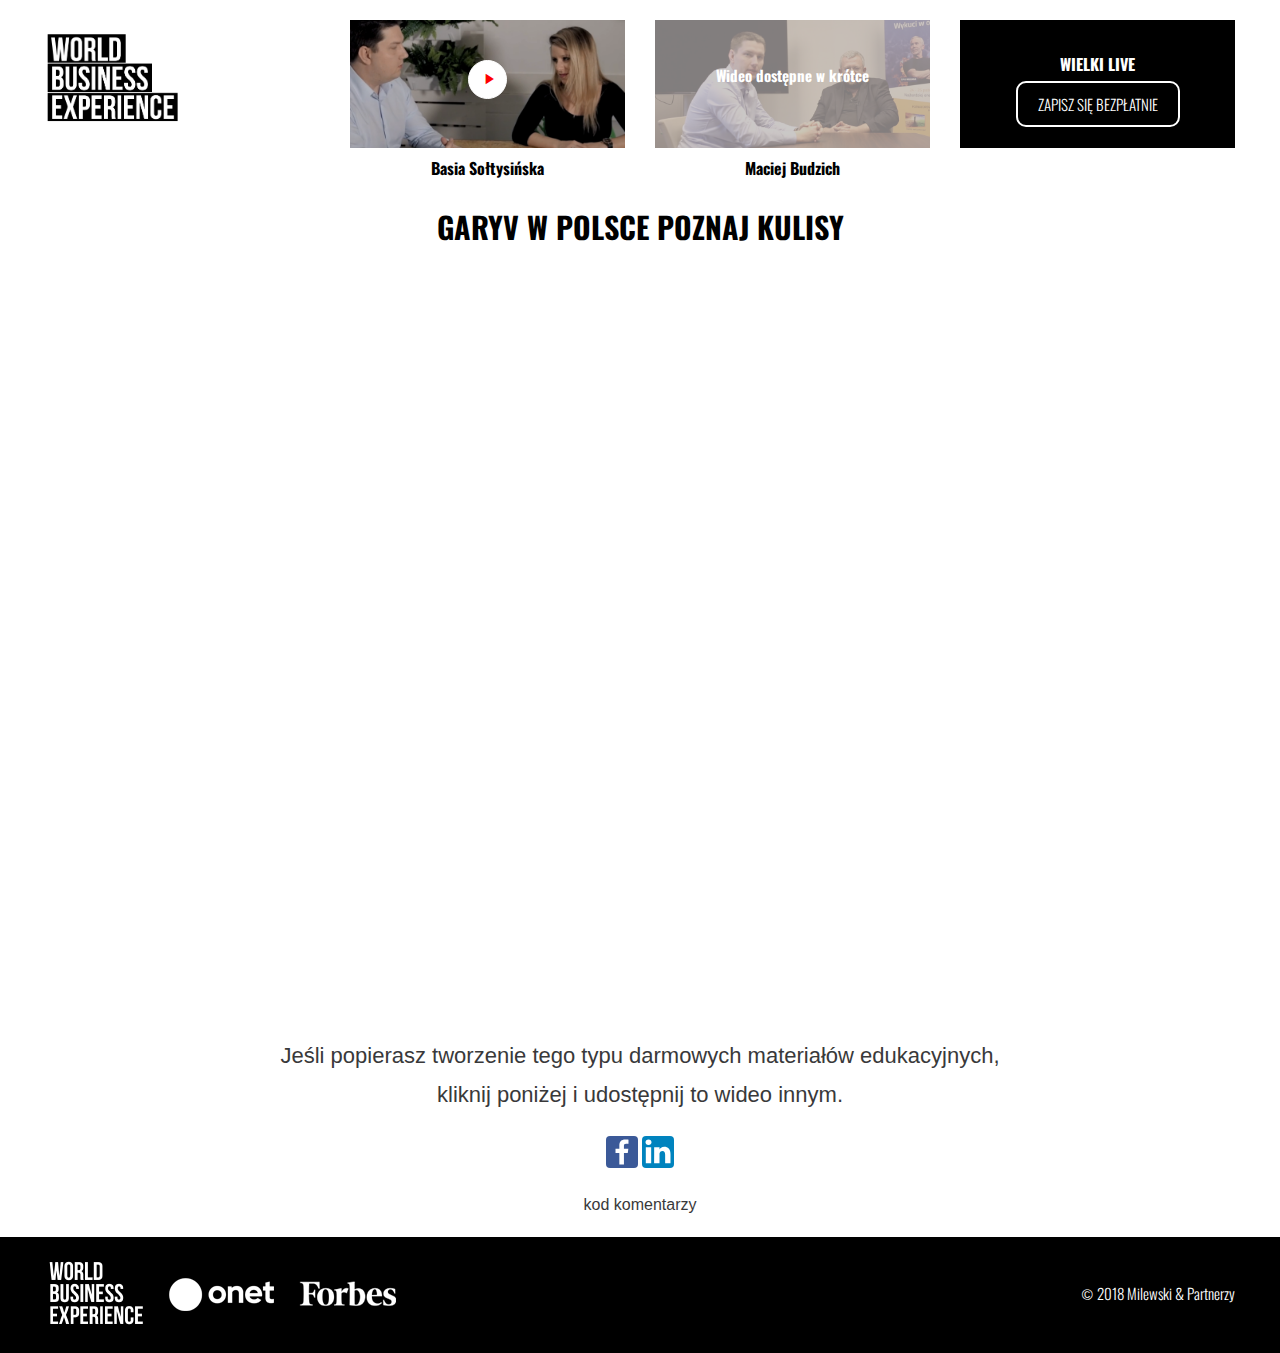
<file: index.html>
<!DOCTYPE html>
<html lang="pl-PL" prefix="og: http://ogp.me/ns#">
	<head>
		<meta charset="UTF-8">
		<meta name="viewport" content="width=device-width, initial-scale=1">
		<title>Wielki Biznesowy Live GaryV w Polsce</title>
		<link rel="stylesheet" type="text/css" href="css/style.css">
		<link rel="stylesheet" type="text/css" href="css/bootstrap-grid.min.css">
    <link rel="stylesheet" type="text/css" href="css/material-design-iconic-font.min.css">
    <link href="https://fonts.googleapis.com/css?family=Oswald:300,600,900|Work+Sans:300,500|Roboto+Slab:400,700" rel="stylesheet">

		<!-- Global site tag (gtag.js) - Google Analytics -->

		<script async src="https://www.googletagmanager.com/gtag/js?id=UA-117096442-1"></script>
		<script>
		window.dataLayer = window.dataLayer || [];
		function gtag(){dataLayer.push(arguments);}
		gtag('js', new Date());

		gtag('config', 'UA-117096442-1');
		</script>

		<!-- Facebook Pixel Code -->

		<script>
		!function(f,b,e,v,n,t,s){if(f.fbq)return;n=f.fbq=function(){n.callMethod?
		n.callMethod.apply(n,arguments):n.queue.push(arguments)};if(!f._fbq)f._fbq=n;
		n.push=n;n.loaded=!0;n.version='2.0';n.queue=[];t=b.createElement(e);t.async=!0;
		t.src=v;s=b.getElementsByTagName(e)[0];s.parentNode.insertBefore(t,s)}(window,
		document,'script','https://connect.facebook.net/en_US/fbevents.js');

		fbq('init', '687511681322429');
		fbq('track', "PageView");</script>

		<noscript><img height="1" width="1" style="display:none" src="https://www.facebook.com/tr?id=687511681322429&ev=PageView&noscript=1" /></noscript>
		<!-- End Facebook Pixel Code -->

		<!-- Yandex.Metrika counter -->

		<script type="text/javascript" >
		(function (d, w, c) {
		(w[c] = w[c] || []).push(function() {
		try {
		w.yaCounter48459869 = new Ya.Metrika({
		id:48459869,
		clickmap:true,
		trackLinks:true,
		accurateTrackBounce:true,
		webvisor:true
		});
		} catch(e) { }
		});

		    var n = d.getElementsByTagName("script")[0],
		        s = d.createElement("script"),
		        f = function () { n.parentNode.insertBefore(s, n); };
		    s.type = "text/javascript";
		    s.async = true;
		    s.src = "https://mc.yandex.ru/metrika/watch.js";

		    if (w.opera == "[object Opera]") {
		        d.addEventListener("DOMContentLoaded", f, false);
		    } else { f(); }
		})(document, window, "yandex_metrika_callbacks");
		</script>

		<noscript><div><img src="https://mc.yandex.ru/watch/48459869" style="position:absolute; left:-9999px;" alt="" /></div></noscript>
		<!-- /Yandex.Metrika counter -->


	</head>
	<script src="//ajax.googleapis.com/ajax/libs/jquery/1.11.1/jquery.min.js"></script>
	<body>


		<main>
      <section class="header-section">
        <div class="container-1220">
					<div class="row">
						<div class="col-lg-3 col-md-3">
							<a href="http://www.wbexp.pl/" target="_blank">
								<img src="img/logo-wbe.png" class="logo-wbe">
							</a>
						</div>

						<div class="col-lg-3 col-md-3 tabs">
							<div class="video video1">
								<div class="watch-box">
									<a href="/gary-landingpage/wideo1.html" class="play-cirle"><i class="zmdi zmdi-hc-fw"></i></a>
								</div>
							</div>
							<h3>Basia Sołtysińska</h3>
						</div>

							<div class="col-lg-3 col-md-3 tabs">
								<div class="video video2 video-opacity">
									<div class="watch-box soon-text">
										<h3>Wideo dostępne w krótce</h3>
									</div>
								</div>
								<h3>Maciej Budzich</h3>
							</div>

							<div class="col-lg-3 col-md-3">
								<div class="video live-box">
									<div class="watch-box">
										<h3>WIELKI LIVE</h3>
										<a href="#zapisz-sie" class="button button-normal-width text-tiny">Zapisz się bezpłatnie</a>
									</div>
								</div>
							</div>
					</div>
				</div>

				<div class="col-lg-12 text-center">
					<h1>GaryV w Polsce poznaj kulisy</h1>
				</div>

<div class="container-1220 tabs-container">
          <div class="row">
            <div class="col-lg-12 text-center tab-content active">
							<div class="movie-rwd margin-bottom-50">
								<iframe src="https://player.vimeo.com/video/264997583" width="100%" height="310" frameborder="0" webkitallowfullscreen mozallowfullscreen allowfullscreen></iframe>
							</div>
            </div>

          </div>
        </div>
      </section>

			<section class="content-page">
				<div class="container-750">
				<div class="row">
					<div class="col-lg-12">
						<p class="big-text">
							Jeśli popierasz tworzenie tego typu darmowych materiałów edukacyjnych,<br>kliknij poniżej i udostępnij to wideo innym.
						</p>

	<ul class="share-buttons">
		<li><a href="https://www.facebook.com/sharer/sharer.php?u=https%3A%2F%2Fkryczek.github.io%2Fgary-prelunch%2F&quote=Udost%C4%99pnij" title="Share on Facebook" target="_blank"><img alt="Share on Facebook" src="img/Facebook.svg" /></a></li>
		<li><a href="http://www.linkedin.com/shareArticle?mini=true&url=https%3A%2F%2Fkryczek.github.io%2Fgary-prelunch%2F&title=Udost%C4%99pnij&summary=&source=https%3A%2F%2Fkryczek.github.io%2Fgary-prelunch%2F" target="_blank" title="Share on LinkedIn"><img alt="Share on LinkedIn" src="img/LinkedIn.svg" /></a></li>
	</ul>
							</div>
						<p class="text-center">
							kod komentarzy
						</p>
					</div>

					</div>

				</div>
				  </div>
			</section>

		</main>
		<footer class="text-white">
			<div class="container-1220">
				<div class="row">
					<div class="col-lg-6 logo-footer">
						<a href="http://www.wbexp.pl/" target="_blank">
							<img src="img/logo1.png" class="img-fluid-mobile">
						</a>
						<a href="https://www.onet.pl/" target="_blank">
							<img src="img/logo2.png" class="img-fluid-mobile">
						</a>
						<a href="https://www.forbes.pl/" target="_blank">
							<img src="img/logo3.png" class="img-fluid-mobile">
						</a>
					</div>
					<div class="col-lg-6">
						<p class="footer-info">
							<!-- W adresach linków zamiast # wprowadź docelowy adres -->
							&copy; <a href="http://www.milewskipartnerzy.pl/" target="_blank">2018 Milewski & Partnerzy</a>
						</p>
					</div>
					</div>
				</div>
		</footer>

		<div id="zapisz-sie" class="overlay">
			<div class="popup">
				<h2>Tytuł</h2>
				<a class="close" href="#zamknij">&times;</a>
				<div class="content">
					<!-- Wklej tutaj kod swojego fromularza, jeżeli to wymagane to dodaj przed </body> odpowiedni kod js -->
					Tutaj proszę wkleić formularz
				</div>
			</div>
		</div>

		<script src="js/jquery-3.2.1.min.js"></script>
		<script src="js/tab.js"></script>
	</body>
</html>
</file>
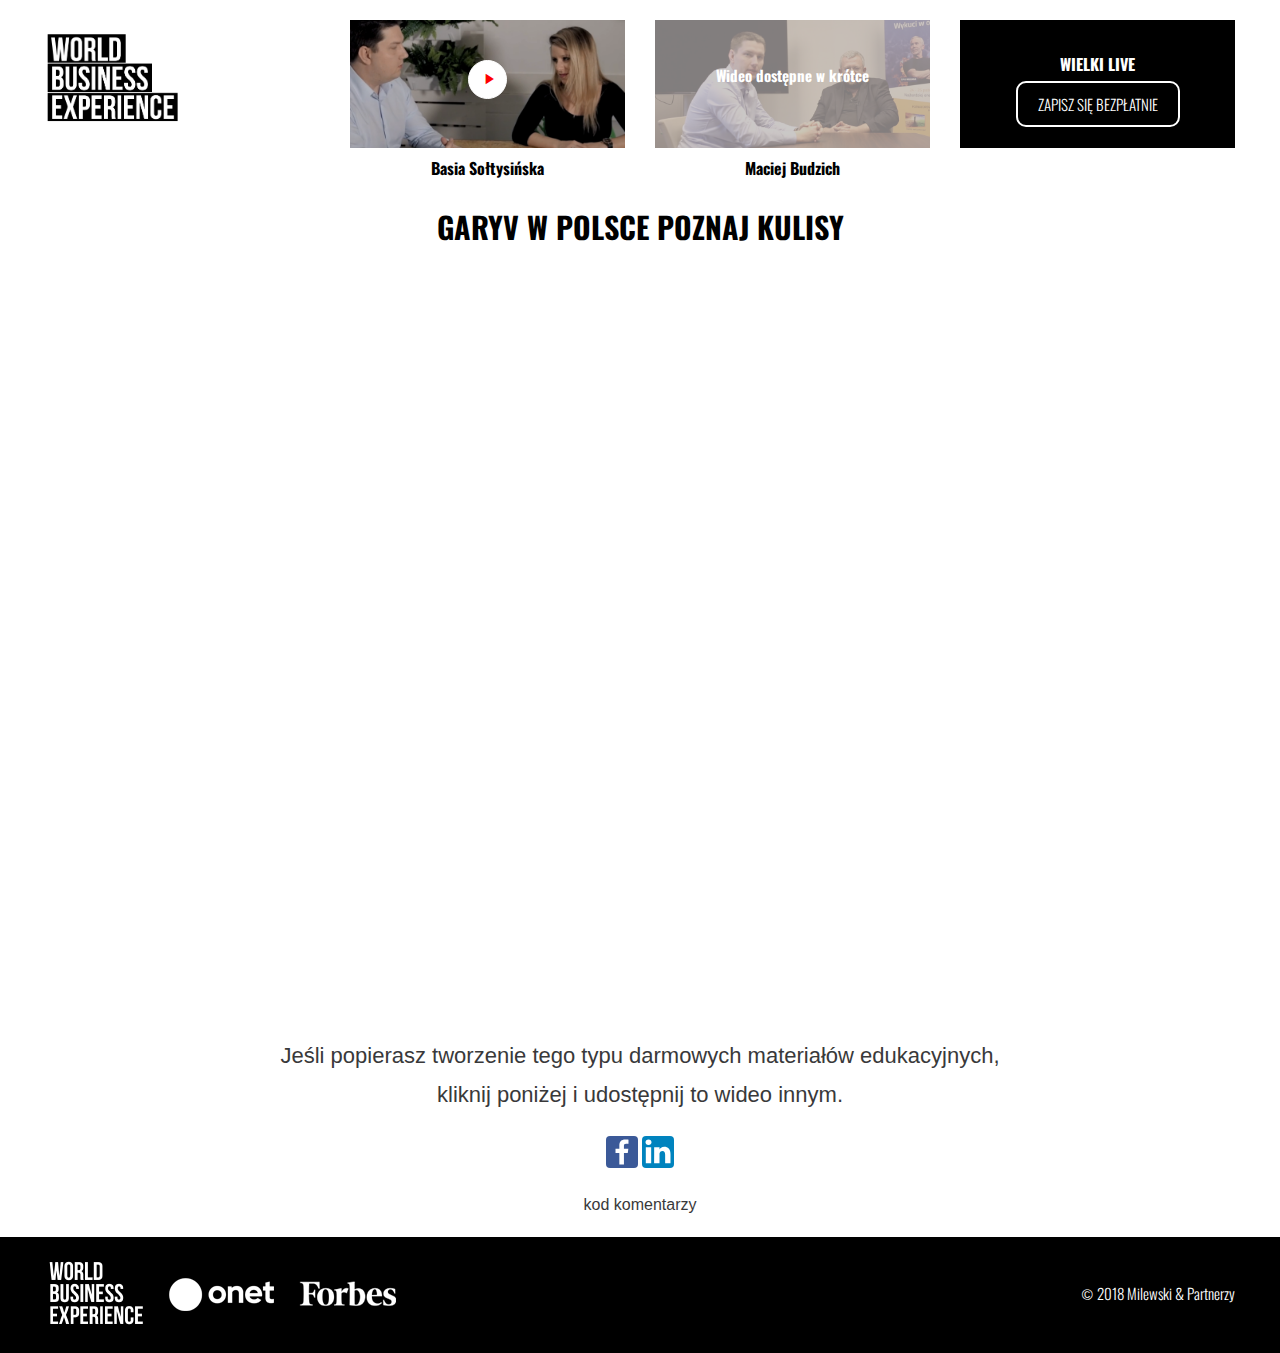
<file: wideo1.html>
<!DOCTYPE html>
<html lang="pl-PL" prefix="og: http://ogp.me/ns#">
	<head>
		<meta charset="UTF-8">
		<meta name="viewport" content="width=device-width, initial-scale=1">
		<title>Wielki Biznesowy Live GaryV w Polsce</title>
		<link rel="stylesheet" type="text/css" href="css/style.css">
		<link rel="stylesheet" type="text/css" href="css/bootstrap-grid.min.css">
    <link rel="stylesheet" type="text/css" href="css/material-design-iconic-font.min.css">
    <link href="https://fonts.googleapis.com/css?family=Oswald:300,600,900|Work+Sans:300,500|Roboto+Slab:400,700" rel="stylesheet">

		<!-- Global site tag (gtag.js) - Google Analytics -->

		<script async src="https://www.googletagmanager.com/gtag/js?id=UA-117096442-1"></script>
		<script>
		window.dataLayer = window.dataLayer || [];
		function gtag(){dataLayer.push(arguments);}
		gtag('js', new Date());

		gtag('config', 'UA-117096442-1');
		</script>

		<!-- Facebook Pixel Code -->

		<script>
		!function(f,b,e,v,n,t,s){if(f.fbq)return;n=f.fbq=function(){n.callMethod?
		n.callMethod.apply(n,arguments):n.queue.push(arguments)};if(!f._fbq)f._fbq=n;
		n.push=n;n.loaded=!0;n.version='2.0';n.queue=[];t=b.createElement(e);t.async=!0;
		t.src=v;s=b.getElementsByTagName(e)[0];s.parentNode.insertBefore(t,s)}(window,
		document,'script','https://connect.facebook.net/en_US/fbevents.js');

		fbq('init', '687511681322429');
		fbq('track', "PageView");</script>

		<noscript><img height="1" width="1" style="display:none" src="https://www.facebook.com/tr?id=687511681322429&ev=PageView&noscript=1" /></noscript>
		<!-- End Facebook Pixel Code -->

		<!-- Yandex.Metrika counter -->

		<script type="text/javascript" >
		(function (d, w, c) {
		(w[c] = w[c] || []).push(function() {
		try {
		w.yaCounter48459869 = new Ya.Metrika({
		id:48459869,
		clickmap:true,
		trackLinks:true,
		accurateTrackBounce:true,
		webvisor:true
		});
		} catch(e) { }
		});

		    var n = d.getElementsByTagName("script")[0],
		        s = d.createElement("script"),
		        f = function () { n.parentNode.insertBefore(s, n); };
		    s.type = "text/javascript";
		    s.async = true;
		    s.src = "https://mc.yandex.ru/metrika/watch.js";

		    if (w.opera == "[object Opera]") {
		        d.addEventListener("DOMContentLoaded", f, false);
		    } else { f(); }
		})(document, window, "yandex_metrika_callbacks");
		</script>

		<noscript><div><img src="https://mc.yandex.ru/watch/48459869" style="position:absolute; left:-9999px;" alt="" /></div></noscript>
		<!-- /Yandex.Metrika counter -->

		<div id="fb-root"></div>
		<script>(function(d, s, id) {
		  var js, fjs = d.getElementsByTagName(s)[0];
		  if (d.getElementById(id)) return;
		  js = d.createElement(s); js.id = id;
		  js.src = 'https://connect.facebook.net/pl_PL/sdk.js#xfbml=1&version=v2.12&appId=888692867979399&autoLogAppEvents=1';
		  fjs.parentNode.insertBefore(js, fjs);
		}(document, 'script', 'facebook-jssdk'));</script>


	</head>
	<script src="//ajax.googleapis.com/ajax/libs/jquery/1.11.1/jquery.min.js"></script>
	<body>


		<main>
      <section class="header-section">
        <div class="container-1220">
					<div class="row">
						<div class="col-lg-3 col-md-3">
							<a href="http://www.wbexp.pl/" target="_blank">
								<img src="img/logo-wbe.png" class="logo-wbe">
							</a>
						</div>

						<div class="col-lg-3 col-md-3 tabs">
							<div class="video video1">
								<div class="watch-box">
									<a href="/wideo1.html" class="play-cirle"><i class="zmdi zmdi-hc-fw"></i></a>
								</div>
							</div>
							<h3>Basia Sołtysińska</h3>
						</div>

							<div class="col-lg-3 col-md-3 tabs">
								<div class="video video2 video-opacity">
									<div class="watch-box soon-text">
										<h3>Wideo dostępne w krótce</h3>
									</div>
								</div>
								<h3>Maciej Budzich</h3>
							</div>

							<div class="col-lg-3 col-md-3">
								<div class="video live-box">
									<div class="watch-box">
										<h3>WIELKI LIVE</h3>
										<a href="#zapisz-sie" class="button button-normal-width text-tiny">Zapisz się bezpłatnie</a>
									</div>
								</div>
							</div>
					</div>
				</div>

				<div class="col-lg-12 text-center">
					<h1>GaryV w Polsce poznaj kulisy</h1>
				</div>

<div class="container-1220 tabs-container">
          <div class="row">
            <div class="col-lg-12 text-center tab-content active">
							<div class="movie-rwd margin-bottom-50">
								<iframe src="https://player.vimeo.com/video/264997583" width="100%" height="310" frameborder="0" webkitallowfullscreen mozallowfullscreen allowfullscreen></iframe>
							</div>
            </div>

          </div>
        </div>
      </section>

			<section class="content-page">
				<div class="container-750">
				<div class="row">
					<div class="col-lg-12">
						<p class="big-text">
Jeśli popierasz tworzenie tego typu darmowych materiałów edukacyjnych,<br>kliknij poniżej i udostępnij to wideo innym.						</p>
<ul class="share-buttons">
<li><a href="https://www.facebook.com/sharer/sharer.php?u=https%3A%2F%2Fkryczek.github.io%2Fgary-prelunch%2F&quote=Udost%C4%99pnij" title="Share on Facebook" target="_blank"><img alt="Share on Facebook" src="img/Facebook.svg" /></a></li>
<li><a href="http://www.linkedin.com/shareArticle?mini=true&url=https%3A%2F%2Fkryczek.github.io%2Fgary-prelunch%2F&title=Udost%C4%99pnij&summary=&source=https%3A%2F%2Fkryczek.github.io%2Fgary-prelunch%2F" target="_blank" title="Share on LinkedIn"><img alt="Share on LinkedIn" src="img/LinkedIn.svg" /></a></li>
</ul>
							</div>
						<p class="text-center">
							kod komentarzy
						</p>
					</div>

					</div>

				</div>
				  </div>
			</section>

		</main>
		<footer class="text-white">
			<div class="container-1220">
				<div class="row">
					<div class="col-lg-6 logo-footer">
						<a href="http://www.wbexp.pl/" target="_blank">
							<img src="img/logo1.png" class="img-fluid-mobile">
						</a>
						<a href="https://www.onet.pl/" target="_blank">
							<img src="img/logo2.png" class="img-fluid-mobile">
						</a>
						<a href="https://www.forbes.pl/" target="_blank">
							<img src="img/logo3.png" class="img-fluid-mobile">
						</a>
					</div>
					<div class="col-lg-6">
						<p class="footer-info">
							<!-- W adresach linków zamiast # wprowadź docelowy adres -->
							&copy; <a href="http://www.milewskipartnerzy.pl/" target="_blank">2018 Milewski & Partnerzy</a>
						</p>
					</div>
					</div>
				</div>
		</footer>

		<div id="zapisz-sie" class="overlay">
			<div class="popup">
				<h2>Tytuł</h2>
				<a class="close" href="#zamknij">&times;</a>
				<div class="content">
					<!-- Wklej tutaj kod swojego fromularza, jeżeli to wymagane to dodaj przed </body> odpowiedni kod js -->
					Tutaj proszę wkleić formularz
				</div>
			</div>
		</div>

		<script src="js/jquery-3.2.1.min.js"></script>
		<script src="js/tab.js"></script>
	</body>
</html>
</file>
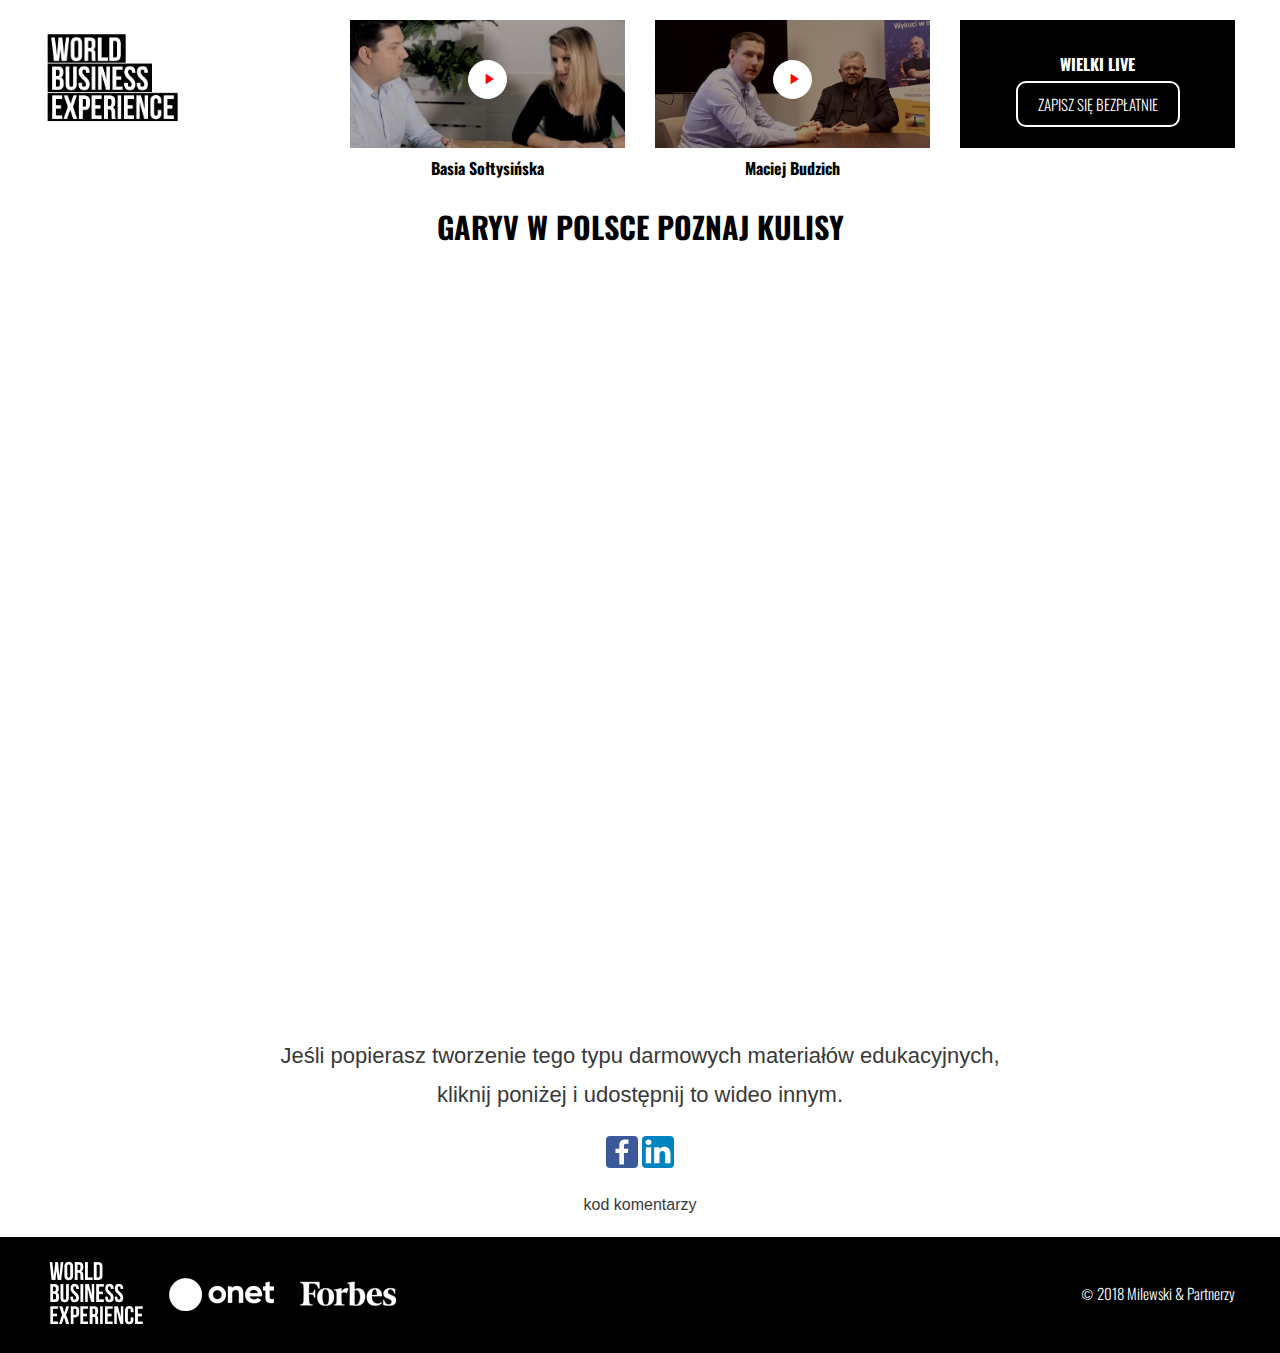
<file: wideo2.html>
<!DOCTYPE html>
<html lang="pl-PL" prefix="og: http://ogp.me/ns#">
	<head>
		<meta charset="UTF-8">
		<meta name="viewport" content="width=device-width, initial-scale=1">
		<title>Wielki Biznesowy Live GaryV w Polsce</title>
		<link rel="stylesheet" type="text/css" href="css/style.css">
		<link rel="stylesheet" type="text/css" href="css/bootstrap-grid.min.css">
    <link rel="stylesheet" type="text/css" href="css/material-design-iconic-font.min.css">
    <link href="https://fonts.googleapis.com/css?family=Oswald:300,600,900|Work+Sans:300,500|Roboto+Slab:400,700" rel="stylesheet">

		<!-- Global site tag (gtag.js) - Google Analytics -->

		<script async src="https://www.googletagmanager.com/gtag/js?id=UA-117096442-1"></script>
		<script>
		window.dataLayer = window.dataLayer || [];
		function gtag(){dataLayer.push(arguments);}
		gtag('js', new Date());

		gtag('config', 'UA-117096442-1');
		</script>

		<!-- Facebook Pixel Code -->

		<script>
		!function(f,b,e,v,n,t,s){if(f.fbq)return;n=f.fbq=function(){n.callMethod?
		n.callMethod.apply(n,arguments):n.queue.push(arguments)};if(!f._fbq)f._fbq=n;
		n.push=n;n.loaded=!0;n.version='2.0';n.queue=[];t=b.createElement(e);t.async=!0;
		t.src=v;s=b.getElementsByTagName(e)[0];s.parentNode.insertBefore(t,s)}(window,
		document,'script','https://connect.facebook.net/en_US/fbevents.js');

		fbq('init', '687511681322429');
		fbq('track', "PageView");</script>

		<noscript><img height="1" width="1" style="display:none" src="https://www.facebook.com/tr?id=687511681322429&ev=PageView&noscript=1" /></noscript>
		<!-- End Facebook Pixel Code -->

		<!-- Yandex.Metrika counter -->

		<script type="text/javascript" >
		(function (d, w, c) {
		(w[c] = w[c] || []).push(function() {
		try {
		w.yaCounter48459869 = new Ya.Metrika({
		id:48459869,
		clickmap:true,
		trackLinks:true,
		accurateTrackBounce:true,
		webvisor:true
		});
		} catch(e) { }
		});

		    var n = d.getElementsByTagName("script")[0],
		        s = d.createElement("script"),
		        f = function () { n.parentNode.insertBefore(s, n); };
		    s.type = "text/javascript";
		    s.async = true;
		    s.src = "https://mc.yandex.ru/metrika/watch.js";

		    if (w.opera == "[object Opera]") {
		        d.addEventListener("DOMContentLoaded", f, false);
		    } else { f(); }
		})(document, window, "yandex_metrika_callbacks");
		</script>

		<noscript><div><img src="https://mc.yandex.ru/watch/48459869" style="position:absolute; left:-9999px;" alt="" /></div></noscript>
		<!-- /Yandex.Metrika counter -->

		<div id="fb-root"></div>
		<script>(function(d, s, id) {
		  var js, fjs = d.getElementsByTagName(s)[0];
		  if (d.getElementById(id)) return;
		  js = d.createElement(s); js.id = id;
		  js.src = 'https://connect.facebook.net/pl_PL/sdk.js#xfbml=1&version=v2.12&appId=888692867979399&autoLogAppEvents=1';
		  fjs.parentNode.insertBefore(js, fjs);
		}(document, 'script', 'facebook-jssdk'));</script>


	</head>
	<script src="//ajax.googleapis.com/ajax/libs/jquery/1.11.1/jquery.min.js"></script>
	<body>


		<main>
      <section class="header-section">
        <div class="container-1220">
					<div class="row">
						<div class="col-lg-3 col-md-3">
							<a href="http://www.wbexp.pl/" target="_blank">
								<img src="img/logo-wbe.png" class="logo-wbe">
							</a>
						</div>

						<div class="col-lg-3 col-md-3 tabs">
							<div class="video video1">
								<div class="watch-box">
									<a href="/gary-prelunch/wideo1.html" class="play-cirle"><i class="zmdi zmdi-hc-fw"></i></a>
								</div>
							</div>
							<h3>Basia Sołtysińska</h3>
						</div>

							<div class="col-lg-3 col-md-3 tabs">
								<div class="video video2">
									<div class="watch-box">
										<a href="/gary-prelunch/wideo2.html" class="play-cirle"><i class="zmdi zmdi-hc-fw"></i></a>
									</div>
								</div>
								<h3>Maciej Budzich</h3>
							</div>

							<div class="col-lg-3 col-md-3">
								<div class="video live-box">
									<div class="watch-box">
										<h3>WIELKI LIVE</h3>
										<a href="#zapisz-sie" class="button button-normal-width text-tiny">Zapisz się bezpłatnie</a>
									</div>
								</div>
							</div>
					</div>
				</div>

				<div class="col-lg-12 text-center">
					<h1>GaryV w Polsce poznaj kulisy</h1>
				</div>

<div class="container-1220 tabs-container">
          <div class="row">
            <div class="col-lg-12 text-center tab-content active">
							<div class="movie-rwd margin-bottom-50">
								<iframe width="560" height="315" src="https://www.youtube.com/embed/b7BzAsOCq1M" frameborder="0" allow="autoplay; encrypted-media" allowfullscreen></iframe>
							</div>
            </div>

          </div>
        </div>
      </section>

			<section class="content-page">
				<div class="container-750">
				<div class="row">
					<div class="col-lg-12">
						<p class="big-text">
Jeśli popierasz tworzenie tego typu darmowych materiałów edukacyjnych,<br>kliknij poniżej i udostępnij to wideo innym.						</p>
<ul class="share-buttons">
<li><a href="https://www.facebook.com/sharer/sharer.php?u=https%3A%2F%2Fkryczek.github.io%2Fgary-prelunch%2F&quote=Udost%C4%99pnij" title="Share on Facebook" target="_blank"><img alt="Share on Facebook" src="img/Facebook.svg" /></a></li>
<li><a href="http://www.linkedin.com/shareArticle?mini=true&url=https%3A%2F%2Fkryczek.github.io%2Fgary-prelunch%2F&title=Udost%C4%99pnij&summary=&source=https%3A%2F%2Fkryczek.github.io%2Fgary-prelunch%2F" target="_blank" title="Share on LinkedIn"><img alt="Share on LinkedIn" src="img/LinkedIn.svg" /></a></li>
</ul>
							</div>
						<p class="text-center">
							kod komentarzy
						</p>
					</div>

					</div>

				</div>
				  </div>
			</section>

		</main>
		<footer class="text-white">
			<div class="container-1220">
				<div class="row">
					<div class="col-lg-6 logo-footer">
						<a href="http://www.wbexp.pl/" target="_blank">
							<img src="img/logo1.png" class="img-fluid-mobile">
						</a>
						<a href="https://www.onet.pl/" target="_blank">
							<img src="img/logo2.png" class="img-fluid-mobile">
						</a>
						<a href="https://www.forbes.pl/" target="_blank">
							<img src="img/logo3.png" class="img-fluid-mobile">
						</a>
					</div>
					<div class="col-lg-6">
						<p class="footer-info">
							<!-- W adresach linków zamiast # wprowadź docelowy adres -->
							&copy; <a href="http://www.milewskipartnerzy.pl/" target="_blank">2018 Milewski & Partnerzy</a>
						</p>
					</div>
					</div>
				</div>
		</footer>

		<div id="zapisz-sie" class="overlay">
			<div class="popup">
				<h2>Tytuł</h2>
				<a class="close" href="#zamknij">&times;</a>
				<div class="content">
					<!-- Wklej tutaj kod swojego fromularza, jeżeli to wymagane to dodaj przed </body> odpowiedni kod js -->
					Tutaj proszę wkleić formularz
				</div>
			</div>
		</div>

		<script src="js/jquery-3.2.1.min.js"></script>
		<script src="js/tab.js"></script>
	</body>
</html>
</file>
<file: css/style.css>
/*
  1. General Style
  2. Fonts
  3. Header
  4. Buttons
  5. Features
  6. Expectations
  7. Author
  8. Video Carusel
  9. Occasion
  10. Footer
  11. Timer
  12. No Retransmission
  13. What you get
  14. Triagle box
  15. Autendion
  16. Form
*/

/* 1. General Style */
body {
  color: #39393A;
  font-family: 'georgia', sans-serif;
  font-weight: 300;
  font-size: 16px;
  margin: 0;
}

h1 {
  font-size: 30px;
  font-family: 'Oswald', sans-serif;
  font-weight: 900;
  text-transform: uppercase;
  color: black;
}

h2 {
  font-size: 26px;
  font-family: 'Oswald', sans-serif;
  font-weight: 900;
  line-height: 0px;
}

.h2-line-height {
  line-height: 32px !important;
}

h3 {
  font-size: 16px;
  font-family: 'Oswald', sans-serif;
  font-weight: 900;
  line-height: 0px;
  color: black;
}

p {
  line-height: 32px;

}

a {
  font-family: 'Oswald', sans-serif;
  font-weight: 900;
  text-transform: uppercase;
  text-decoration: none;
}

.container-1440 {
  max-width: 1440px;
  margin: 0 auto;
  padding: 0px;
}

.container-1220 {
  max-width: 1220px;
  margin: 0 auto;
}

.container-860 {
  max-width: 860px;
  margin: 0 auto;
  padding: 20px;
}

.container-750 {
    max-width: 750px;
    margin: 0 auto;
}

.text-center {
  text-align: center;
  width: 100%;
}

.row {
  margin: 0px !important;
}

.margin-top-25 {
  margin-top: 25px;
}

.margin-bottom-25 {
  margin-bottom: 25px;
}

.margin-top-50 {
  margin-top: 50px;
}

.margin-bottom-50 {
  margin-bottom: 50px;
}

.padding-content {
  padding: 8% !important;
}

.align-right {
  text-align: right;
}

.text-white {
  color: white
}

.text-blue {
  color: #004EFF;
}

.big-text {
    font-size: 22px;
    font-family: 'georgia', sans-serif;
    line-height: 39px;
    text-align: center;
}

.small-text {
  font-size: 26px;
  font-family: 'Work Sans', sans-serif;
  font-weight: 300;
  line-height: 32px;
}

li {
  list-style-type: none;
}

i.zmdi {
    font-weight: bold;
}

.blue-background {
  background-color: #004EFF;
  color: white;
}

.blue-background i.zmdi {
  color: white;
}

.font-68 {
  font-size: 68px !important;
}

.aling-center {
  text-align: center;
}

.space-element {
  height: 30%;
}

section {
    padding: 0px 0px;
}

.img-rwd {
  width: 90%;
  text-align: center;
}

@media screen and (max-width: 1440px) {
  .space-element {
    height: 35%;
  }
}

@media screen and (max-width: 1250px) {
  .padding-content {
      padding: 4% !important;
  }
}

@media screen and (max-width: 1080px) {
  .padding-content {
      padding: 4% !important;
  }

  .space-element {
    height: 39%;
  }

  h2 {
    line-height: 32px;
  }
}

@media screen and (max-width: 1010px) {
  .padding-content {
      padding: 3% !important;
  }
}


@media screen and (max-width: 768px) {
  .space-element {
    height: 5%;
  }
}

@media screen and (max-width: 425px) {
  .logo-footer a {
      text-align: center;
      display: block;
  }

  .footer-info {
    text-align: center !important;
  }

  .img-rwd {
    width: 100%;
  }
  .big-text {
    font-size: 28px !important;
    line-height: 32px;
  }

  .space-element {
    height: 0%;
  }

  .col-sm-2 {
    width: 20% !important;
  }

  .col-sm-10 {
    width: 80% !important;
  }
  .margin-bottom-mobile {
    margin-bottom: 50px;
  }
}

/* 3. Header */
.header-section {
  min-height: 452px;
  padding: 0px 0px;
  background-color: white;
}

.header-section h3 {
  text-align: center;
  color: black;
}

.live-box .watch-box h3 {
  color: white;
}

img.logo-wbe {
    width: 50%;
    padding: 2rem 0 0;
}

.header-section-thx,
.header-section h2,
.header-section p{
  color: white;
}

.header-section h2 {
  margin-top: 90px;
  line-height: 32px;
}

.zmdi-hc-fw {
    margin-left: 20px;
    transition: all 0.3s ease;
}

a:hover .zmdi-hc-fw {
  margin-left: 30px;
}

.no-retransmission-section .big-text:after,
.header-section2 .big-text:after,
.header-section3 .big-text:after {
  margin: 36px auto;
}

@media screen and (max-width: 425px) {
  #anchor-link {
    display: none;
  }

  .header-section2 h2,
  .header-section h2 {
    margin-top: 30px;
  }

  .header-section {
    background: url(../img/header-cover.png) repeat;
  }

  .header-section-thx {
    background: url(../img/bg-thx.png) 40% 0% no-repeat;
  }

  img.logo {
    width: 50%;
    height: auto;
  }

  h1 {
    font-size: 25px;
    margin-top: 0px;
}

  .margin-top-header {
    margin-top: 20%;
}

h2 {
    font-size: 20px;
}

.bg-none {
  margin-bottom: 0px !important;
}

div#addeventatc1 {
    width: 280px !important;
}
}

@media screen and (max-width: 320px) {
  .container-1220 {
      padding: 3px;
  }
}

/* 4. Buttons */
.button {
  text-align: center;
  font-weight: 600;
  background-color: rgba(255,255,255,.0);
  color: #fff;
  border-radius: 10px;
  padding: 10px 20px;
  border: 2px solid #fff;
  margin: 0 auto;
}

.btn-left {
  margin: 0 !important;
}

.text-tiny {
  font-size: 15px;
  font-weight: 300;
}

.button:hover {
  background-color: rgba(255,255,255, 1);
  border: 2px solid #fff;
  color: black;
}

.blue-background .button {
  background: white;
  color: #C30016;
}

.blue-background .button:hover {
  background: #C30016;
  color: white;
}

@media screen and (max-width: 1024px) {
  .button {
      font-size: 13px;
  }
}

@media screen and (max-width: 425px) {
 .hidde-mobile-425,
  .button-long-width {
      display: none;
  }

  .align-right {
    text-align: center;
  }
}

@media screen and (max-width: 320px) {
  .button-normal-width {
      padding: 18px 18px;
  }
}

/* 5. Features */

.features-section {
  background: #004EFF;
  color: white;
  padding: 50px 0 30px;
  font-family: 'Oswald', sans-serif;
  font-size: 14px;
}

.features-section .zmdi-hc-fw {
  margin: 0px 10px 70px 0px;
  display: inline;
  font-size: 26px;
  float: left;
  width: 59px;
  height: 59px;
  border-radius: 100%;
  border: 1px solid white;
}

.features-section > div > div > div:nth-child(1) > i {
  padding: 14px 20px;
}

.features-section > div > div > div:nth-child(2) > i {
  padding: 14px 18px;
}

.features-section > div > div > div:nth-child(3) > i {
  padding: 14px 21px;
}

.features-section > div > div > div:nth-child(4) > i {
  padding: 14px 17px;
}

@media screen and (max-width: 1080px) {
  .features-section .zmdi-hc-fw {
      margin: 0px 10px 90px 0px;
  }
}

/* 6. Expectations */
.expect-list {
  margin: 80px 0px;
}

.expect-list li {
  line-height: 50px;
}

.expect-list .zmdi-hc-fw {
    margin-left: 0px;
    margin-right: 30px;
    color: #004EFF;
  }

.car-photo {
  min-height: 687px !important;
  max-height: 687px;
  background: url(../img/car.png) center center no-repeat;
  -webkit-background-size: cover;
  -moz-background-size: cover;
  -o-background-size: cover;
  background-size: cover;
}

.get-photo {
  background: url(../img/header-cover3.png) center center no-repeat;
  -webkit-background-size: cover;
  -moz-background-size: cover;
  -o-background-size: cover;
  background-size: cover;
  min-height: 687px !important;
  max-height: 687px;
}

.car-photo a {
  color: white;
}

.watch-box {
  text-align: center;
  padding-top: 2.5rem;
}

.live-box .watch-box {
    padding-top: 1rem;
}

.live-box h3 {
    line-height: 25px;
}

.check-circle .watch-box {
  margin: 50% auto;
}

.carusel-section .zmdi-hc-fw,
.watch-box .zmdi-hc-fw {
    margin-left: 0px;
  }

a.play-cirle {
  display: block;
  width: 39px;
  height: 39px;
  text-align: center;
  margin: 0 auto 42px auto;
  border-radius: 100%;
  border: 1px solid white;
  background: white;
}

a.play-cirle:hover {
  background: white;
}

a.play-cirle .zmdi-hc-fw {
    padding: 10px 9px;
    color: red;
}

a.play-cirle .zmdi-hc-fw:hover {
  color: brown !important;
}

a.play-cirle:hover .zmdi-hc-fw {
  margin-left: 0px;
}

a.watch-link:hover .zmdi-hc-fw {
  margin-left: 10px;
}

@media screen and (max-width: 1280px) {
  ul.expect-list{
    padding: 0px;
  }
}

@media screen and (max-width: 1024px) {
  .padding-content {
      padding: 4% !important;
  }

  .watch-box {
      text-align: center;
      margin: 0% auto 0% auto;
  }
}

@media screen and (max-width: 768px) {
  .watch-box {
    margin: 0% auto 0% auto;
  }
}

@media screen and (max-width: 425px) {
  .get-photo,
  .car-photo {
      margin-top: 50px;
      max-height: 500px !important;
      min-height: 500px !important;
      height: 500px !important;
  }
  .check-circle {
    margin-top: 50px;
  }

  li {
    font-size: 14px;
  }

  .expect-list .zmdi-hc-fw {
    margin-left: 0px;
    margin-right: 5px;
  }
}

@media screen and (max-width: 375px) {
  li {
    font-size: 13px;
  }

  .expect-list li {
      line-height: 20px;
      margin-bottom: 20px;
  }

  .watch-box {
    margin: 0% auto 0% auto;
  }
}

@media screen and (max-width: 320px) {
  li {
      font-size: 16px;
  }

  .expect-list li {
    line-height: 20px;
    margin-bottom: 20px;
    padding-left: 20px;
  }

  .expect-list .zmdi-hc-fw {
    margin-left: -25px;
    position: absolute;
  }
}

/* 7. Author */

.author-photo {
  min-height: 889px !important;
  background: url(../img/pawel-foto.jpg) 40% 50% no-repeat;
  -webkit-background-size: cover;
  -moz-background-size: cover;
  -o-background-size: cover;
  background-size: cover;
}
.photo-flip {
  -moz-transform: scaleX(-1);
  -o-transform: scaleX(-1);
  -webkit-transform: scaleX(-1);
  transform: scaleX(-1);
  filter: FlipH;
  -ms-filter: "FlipH";
}

@media screen and (max-width: 1024px) {
  .author-photo {
      min-height: 750px !important;
  }
}

@media screen and (max-width: 768px) {
  .author-photo {
      min-height: 750px !important;
  }

  .photo-flip {
    margin-top: 25px;
  }
}

@media screen and (max-width: 425px) {
  .author-photo {
      min-height: 550px !important;
  }
}

@media screen and (max-width: 320px) {
  .author-photo {
      min-height: 500px !important;
  }
}

/* 8. Video Carusel */
.carusel-section .col-lg-4 {
  padding: 0px;
}

.csslider {
  display: inline-block;
  text-align: left;
  position: relative;
  margin-bottom: 22px;
  width: 100%;
}

.csslider > input {
  display: none;
}

.csslider > input:nth-of-type(3):checked ~ ul li:first-of-type {
  margin-left: -200%;
}

.csslider > input:nth-of-type(2):checked ~ ul li:first-of-type {
  margin-left: -100%;
}

.csslider > input:nth-of-type(1):checked ~ ul li:first-of-type {
  margin-left: 0%;
}

.csslider > .navigation {
  position: relative;
  float: left;
  font-size: 0;
  line-height: 0;
  text-align: left;
  -webkit-touch-callout: none;
  -webkit-user-select: none;
  -khtml-user-select: none;
  -moz-user-select: none;
  -ms-user-select: none;
  user-select: none;
  width: 25%;
  min-height: 327px;
  background-color: #004EFF;
  color: white;
  padding: 5%;
}
.csslider > .navigation label {
  position: relative;
  display: inline-block;
  cursor: pointer;
  border-radius: 50%;
  margin: 0 4px;
  padding: 4px;
  border: 3px solid rgba(255,255,255,.5);
  background: #004EFF;
}
.csslider > .navigation label:hover:after {
  opacity: 1;
}
.csslider > .navigation label:after {
  content: '';
  position: absolute;
  left: 50%;
  top: 50%;
  margin-left: -7px;
  margin-top: -7px;
  background: #004EFF;
  border-radius: 50%;
  border: 3px solid rgba(255,255,255,1);
  padding: 4px;
  opacity: 0;
}
.csslider.inside .navigation {
  bottom: 10px;
  margin-bottom: 10px;
}
.csslider.inside .navigation label {
  border: 1px solid red;
}
.csslider > input:nth-of-type(1):checked ~ .navigation label:nth-of-type(1):after,
.csslider > input:nth-of-type(2):checked ~ .navigation label:nth-of-type(2):after,
.csslider > input:nth-of-type(3):checked ~ .navigation label:nth-of-type(3):after {
  opacity: 1;
}

.csslider > ul {
  position: relative;
  height: 327px;
  width: 75%;
  font-size: 0;
  line-height: 0;
  background-color: #F6F6F6;
  padding: 0;
  overflow: hidden;
  white-space: nowrap;
  -moz-box-sizing: border-box;
  -webkit-box-sizing: border-box;
  box-sizing: border-box;
}
.csslider > ul > li {
  position: relative;
  display: inline-block;
  width: 100%;
  height: 100%;
  overflow: hidden;
  font-size: 15px;
  font-size: initial;
  line-height: normal;
  -moz-transition: all 0.5s cubic-bezier(0.4, 1.3, 0.65, 1);
  -o-transition: all 0.5s ease-out;
  -webkit-transition: all 0.5s cubic-bezier(0.4, 1.3, 0.65, 1);
  transition: all 0.5s cubic-bezier(0.4, 1.3, 0.65, 1);
  vertical-align: top;
  -moz-box-sizing: border-box;
  -webkit-box-sizing: border-box;
  box-sizing: border-box;
  white-space: normal;
}

.video {
  width: 100%;
  height: 8rem;
  margin: 20px 0;
  -webkit-background-size: cover !important;
  -moz-background-size: cover !important;
  -o-background-size: cover !important;
  background-size: cover !important;
}

.video-opacity {
  opacity: 0.5;
  background-color: black;
  pointer-events: none;
}

.soon-text h3 {
    color: white;
    font-size: 15px;
}

.video-opacity .play-cirle {
  cursor: default;
}



.video1 {
  background: url(../img/video1.png) center center no-repeat;
}

.video2 {
  background: url(../img/video2.png) center center no-repeat;
}

.live-box {
  background-color: black;
}

.carusel-section .watch-box {
    text-align: center;
    margin: 20% 45%;
    position: absolute;
}

.carusel-section .row p {
  padding: 10px 20px 0px;
}

.carusel-section .play-cirle .zmdi-hc-fw {
  color: white;
}

.carusel-section .watch-link{
  color: #39393A;
}

@media screen and (max-width: 1024px) {
  .csslider > .navigation {
    padding: 4%;
  }

  .carusel-section .watch-box {
    margin: 30% 40%;
  }
}

@media screen and (max-width: 768px) {
  section.carusel-section {
      margin-top: 50px;
  }

  .hidde-mobile {
    display: none;
  }

  .carusel-section .watch-box {
    margin: 15% 50%;
}
}

@media screen and (max-width: 425px) {
  .csslider > .navigation {
      width: 100%;
      min-height: 50px;
  }

  .csslider > ul {
    position: relative;
    height: 327px;
    width: 100%;
  }
}

@media screen and (max-width: 375px) {
  .csslider > .navigation {
      padding: 8% 4%;
  }

  .carusel-section .watch-box {
    margin: 20% 45%;


  }
}

/* 9. Occasion */
.occasion-section {
  text-align: center;
  padding: 0px 0 40px;
}

.occasion-section .big-text {
  color: #C30016;
  margin-bottom: 10px;
}

.occasion-section .big-text:after {
  margin: 30px auto;
  background: white;
}

.gray-background {
  background-color: rgb(246,246,246);
}

.gray-background h2 {
  color: #C30016;
}

.gray-background .big-text {
  color: #39393A;
}

.gray-background .big-text:after {
  margin: 30px auto;
  background: #C30016;
}

.blue-background .big-text:after {
  margin: 30px auto;
  background: white;
}

/* 10. Footer */
footer {
  background: black;
  padding: 0px;
  bottom: 0;
  text-align: center;
  font-family: 'Oswald', sans-serif;
  font-weight: 300;
  font-size: 15px;
}

.logo-footer,
footer .col-lg-2 {
    text-align: left;
}

.footer-info a {
    font-weight: 300;
    color: #fff;
    text-transform: none;
}

p.footer-info {
    padding-top: 25px;
    font-family: 'georgia', sans-serif;
    text-align: right;
}

.img-fluid {
    width: 100%;
}

@@media screen and (max-width: 425px) {


.img-fluid-mobile {
  width: 100%;
}
}

/* 11. Pop up */
.overlay {
  position: fixed;
  top: 0;
  bottom: 0;
  left: 0;
  right: 0;
  background: rgba(0, 0, 0, 0.7);
  transition: opacity 500ms;
  visibility: hidden;
  opacity: 0;
}
.overlay:target {
  visibility: visible;
  opacity: 1;
}
.popup {
  margin: 70px auto;
  padding: 20px;
  background: #fff;
  border-radius: 5px;
  width: 30%;
  position: relative;
  transition: all 2s ease-in-out;
  color: #fff;
  background: url(../img/bg-pop.png) center center no-repeat;
  -webkit-background-size: cover;
  -moz-background-size: cover;
  -o-background-size: cover;
  background-size: cover;
}

.popup .close {
  position: absolute;
  top: 20px;
  right: 30px;
  transition: all 200ms;
  font-size: 30px;
  font-weight: bold;
  text-decoration: none;
  color: #fff;
}
.popup .content {
  overflow: auto;
}

.video-popup {
  width: 50%;
}

.videoWrapper {
	position: relative;
	padding-bottom: 56.25%; /* 16:9 */
	padding-top: 25px;
	height: 0;
}
.videoWrapper iframe {
	position: absolute;
	top: 0;
	left: 0;
	width: 100%;
	height: 100%;
}

@media screen and (max-width: 1024px) {
  .popup {
    width: 50%;
  }
}

@media screen and (max-width: 768px) {
  .popup h2 {
      font-size: 13px;
      line-height: 20px;
  }
  img.logo-wbe {
    width: 50%;
}
}

@media screen and (max-width: 425px) {
  .popup {
    width: 90%;
  }
}

/* 11. Timer */
.small-timer {
  font-family: 'Oswald', sans-serif;
}

.small-timer span {
  font-weight: bold;
  white-space: nowrap;
}

.small-timer .zmdi-hc-fw {
  font-size: 16px;
  font-weight: normal;
  margin-left: 0px;
}

@media screen and (max-width: 425px) {
  .small-timer .zmdi-hc-fw,
  .small-timer {
      font-size: 20px;
  }
}

@media screen and (max-width: 320px) {
  .small-timer .zmdi-hc-fw,
  .small-timer {
      font-size: 15px;
  }
}

/* 12. No Retransmission */
.camera-photo {
  background: url(../img/camera.png) center center no-repeat;
  -webkit-background-size: cover;
  -moz-background-size: cover;
  -o-background-size: cover;
  background-size: cover;
  min-height: 502px;
  padding: 50px 0px;
}

.info-box {
  padding: 20px !important;
  text-align: center !important;
}

@media screen and (max-width: 768px) {
  .camera-photo {
    padding: 50px 50px;
  }
}

@media screen and (max-width: 320px) {
  .camera-photo {
    padding: 20px;
  }
}


/* 13. What you get */
.img-check {
    margin-right: 10px;
}

p.padding-left-30 {
    margin-left: 33px;
}

.person-section h3 {
    font-family: 'Roboto Slab', serif;
    font-size: 20px;
    margin: 30px 0 70px;
}

.person-section h2 {
    margin-bottom: 70px;
}

.text-red {
    color: #F01616;
}

.check-box {
  padding: 20px 0px;
}

.circle-check {
  color: #004EFF;
  border-radius: 100%;
  border: 1px solid #004EFF;
  width: 63px !important;
  height: 63px;
  padding: 30%;
}

.circle-check.zmdi-hc-fw {
  margin-left: 0px;
}

.minus-10-margin-top {
  margin-top: -10px;
}

.minus-20-margin-top {
  margin-top: -20px;
}

.what-you-get-section .padding-content {
      padding: 8% 4% !important;
}

.blue-background .circle-check {
  border: 1px solid white;
  font-weight: normal;
}

.avatar {
  width: 100%;
  margin-top: 12px;
}

.what-you-get-section #anchor-link {
  display: block !important;
    white-space: nowrap;
}

@media screen and (max-width: 1080px) {
  .circle-check {
      padding: 50%;
  }
}

@media screen and (max-width: 768px) {
  .circle-check {
      padding: 25% 29%;
  }
}

@media screen and (max-width: 425px) {
  .circle-check {
      padding: 45%;
  }
  .mobile-margin-top-minus-15 {
    margin-top: -15px;
  }
}

@media screen and (max-width: 375px) {
  .circle-check {
      padding: 55%;
  }
  .avatar {
    width: 150%;
  }
}

@media screen and (max-width: 320px) {
  .circle-check {
    width: 50px !important;
    height: 50px;
  }
  .what-you-get-section .blue-background #anchor-link {
    margin-left: -55px;
  }
}

/* 14. Triagle box */
.triagle-box {
    font-weight: bold;
    border: 3px solid #F01616;
    padding: 15px;
    margin: 60px 0px;
    box-sizing: border-box;
    position: relative;
    background: #fff;
    border-radius: 30px;
}

.triagle-box::after{
  content: '';
  position: absolute;
  width: 30px;
  height: 30px;
  margin-left: 0;
  bottom: -28px;
  left: 48%;
  box-sizing: border-box;
  background: #fff;
  border: 9px solid black;
  border-color: transparent transparent #fff #fff;
  transform-origin: 0 0;
  transform: rotate(-45deg);
  box-shadow: -3.5px 3.5px 0px 0px #F01616;
}

@media screen and (max-width: 425px) {
  .triagle-box::after{
    left: 45%;
  }
}

@media screen and (max-width: 320px) {
  .triagle-box::after{
    left: 43%;
  }
}

/* 15. Autention */
.red-background {
  background: #C30016;
}

.autention-left-after p.big-text:after {
    margin: 36px 0px !important;
}

.red-background .watch-box {
  text-align: center;
  margin: 40% auto 0% auto;
}

span.play-cirle {
  display: block;
  width: 123px;
  height: 123px;
  text-align: center;
  margin: 0 auto 42px auto;
  border-radius: 100%;
  border: 1px solid white;
  color: white;
  font-size: 42px;
  font-family: 'Oswald', sans-serif;
  font-weight: normal;
  padding: 30px 0px;
}

.autention-section .container-750 {
  padding: 0px;
}

@media screen and (max-width: 1080px) {
  .red-background .watch-box {
    margin: 0% auto 0% auto;
  }
}

@media screen and (max-width: 768px) {
  .red-background {
    display: none;
  }
}

/* 16. Form */
input[type="text"] {
  width: 330px;
  height: 60px;
  border: 2px solid rgb(0, 78, 255);
  border-radius: 45.5px;
  padding: 0px 80px 0px 40px;
  font-size: 16px;
  font-family: 'Oswald', sans-serif;
  font-weight: bold;
  color: #004EFF;
  outline: none;
}

input[type="text"]::placeholder {
  color: #004EFF;
}

input[type="submit"] {
  background: #C30016;
  border-radius: 45.5px;
  font-family: 'Oswald', sans-serif;
  font-size: 14px;
  color: white;
  letter-spacing: 1.75px;
  text-transform: uppercase;
  text-decoration: none;
  font-weight: 900;
  transition: all 0.3s ease;
  white-space: nowrap;
  padding: 18px 35px 16px 35px;
  outline: none;
  border: 4px solid #C30016;
  margin-left: -65px;
}

input[type="submit"]:hover {
  background: rgb(145,32,45);
  border: 4px solid rgb(145,32,45);
}


@media screen and (max-width: 1024px){
  input[type="text"] {
    width: 100%;
    margin-bottom: 30px;
    padding: 0px 40px;
  }

  input[type="submit"] {
    margin: 0px;
  }
}

@media screen and (max-width: 768px){
  input[type="text"] {
    width: 330px;
    margin-bottom: 30px;
  }

  input[type="submit"] {
    margin-left: -65px;
  }
}

@media screen and (max-width: 425px){
  input[type="text"] {
    width: 100%;
    margin-bottom: 30px;
    padding: 0px 40px;
  }

  input[type="submit"] {
    margin: 0px;
  }
}

/*Section box */
.section-box {
  background: url(../img/bg-red.png) center center no-repeat;
  padding: 30px;
  margin-bottom: 70px;
}

@media screen and (max-width:768px) {
  .section-box{
  background: url();
}
}

.section-box h3,
.section-box p {
    color: black !important;
}

.section-box .col-lg-12 {
  background: url(../img/bg-box.png) center center no-repeat;
  -webkit-background-size: cover;
  -moz-background-size: cover;
  -o-background-size: cover;
  background-size: cover;
  padding: 30px;
  color: black;
  margin-bottom: 70px;
}

.bg-none {
  background-color: #fff !important;
  background-image: url() !important;
}

.button-box {
    position: absolute;
    margin: 0 auto 30px !important;
    left: 0;
    text-align: center;
    right: 0;
    max-width: 300px !important;
}


fieldset {
    border: 0px;
}
.popup textarea,
.popup input,
.popup input[type="tel"],
.popup input[type="email"],
.popup input[type="text"] {
    width: 100%;
    height: 40px;
    border: 1px solid #fff;
    border-radius: 45.5px;
    padding: 0px 40px 0px 40px;
    font-size: 16px;
    font-family: 'Oswald', sans-serif;
    font-weight: bold;
    color: #fff;
    background: transparent;
    outline: none;
}
.popup textarea::placeholder,
.popup input::placeholder {
  color: #fff;
  opacity: 0.6;
}

.popup button {
    background: #F01616;
    color: #fff;
    font-size: 20px;
    border: 1px solid #F01616;
    padding: 10px 20px;
    border-radius: 10px;
}

.addeventatc {
    color: white;
    display: inline-block;
    zoom: 1;
    position: relative;
    z-index: 1;
    font-family: Roboto,"Helvetica Neue",Helvetica,Optima,Segoe,"Segoe UI",Candara,Calibri,Arial,sans-serif;
    color: #fff!important;
    font-weight: 300;
    line-height: 100% !important;
    background-color: #F01616 !important;
    border: 1px solid;
    border-color: #F01616 !important;
    font-size: 35px;
    text-decoration: none;
    padding: 13px 12px 12px 43px;
    -webkit-border-radius: 3px;
    border-radius: 3px;
    cursor: pointer;
    -webkit-font-smoothing: antialiased!important;
  }

  div#addeventatc1,
  div#addeventatc2 {
    color: #fff !important;
    font-size: 15px !important;
    border-radius: 10px !important;
    text-transform: uppercase !important;
padding: 20px !important;
border-bottom: 5px solid rgb(149, 14, 14) !important;
width: 300px;
}

div#addeventatc1:hover,
div#addeventatc2:hover {
  border-top: 1px solid rgb(145,32,45) !important;
  border-left: 1px solid rgb(145,32,45) !important;
  border-right: 1px solid rgb(145,32,45) !important;
    background-color: rgb(145,32,45) !important;
}
  .addeventatc .addeventatc_icon {
    display: none;
  }

  .col-button {
    background-image: url() !important;
    padding: 0px !important;
    margin: -100px 0 0 !important;
}

@media screen and (max-width: 375px) {
  div#addeventatc2 {
    width: 100%;
}
}

/* Movie RWD */
.movie-rwd {
    position: relative;
    padding-bottom: 56.25%;
    padding-top: 25px;
    height: 0;
}

.movie-rwd iframe {
    position: absolute;
    top: 0;
    left: 0;
    width: 100%;
    height: 100%;
}

/* Tabs */

.tab-content {
  display: none;
}

.tab-content.active {
  display: block !important;
}

/* Share Buttons */
ul.share-buttons {
    margin: 0 auto;
    text-align: center;
    padding-left: 0px;
}
ul.share-buttons li {
    display: inline-block;
    vertical-align: text-top;
}

li.lin-share-button span {
    text-transform: capitalize !important;
}

ul.share-buttons{
  list-style: none;
  padding: 0;
}

ul.share-buttons li{
  display: inline;
}

ul.share-buttons .sr-only{
  position: absolute;
  clip: rect(1px 1px 1px 1px);
  clip: rect(1px, 1px, 1px, 1px);
  padding: 0;
  border: 0;
  height: 1px;
  width: 1px;
  overflow: hidden;
}

ul.share-buttons img{
  width: 32px;
}
</file>
<file: css/material-design-iconic-font.min.css>
@font-face{font-family:Material-Design-Iconic-Font;src:url(../fonts/Material-Design-Iconic-Font.woff2?v=2.2.0) format('woff2'),url(../fonts/Material-Design-Iconic-Font.woff?v=2.2.0) format('woff'),url(../fonts/Material-Design-Iconic-Font.ttf?v=2.2.0) format('truetype')}.zmdi{display:inline-block;font:normal normal normal 14px/1 'Material-Design-Iconic-Font';font-size:inherit;text-rendering:auto;-webkit-font-smoothing:antialiased;-moz-osx-font-smoothing:grayscale}.zmdi-hc-lg{font-size:1.33333333em;line-height:.75em;vertical-align:-15%}.zmdi-hc-2x{font-size:2em}.zmdi-hc-3x{font-size:3em}.zmdi-hc-4x{font-size:4em}.zmdi-hc-5x{font-size:5em}.zmdi-hc-fw{width:1.28571429em;text-align:center}.zmdi-hc-ul{padding-left:0;margin-left:2.14285714em;list-style-type:none}.zmdi-hc-ul>li{position:relative}.zmdi-hc-li{position:absolute;left:-2.14285714em;width:2.14285714em;top:.14285714em;text-align:center}.zmdi-hc-li.zmdi-hc-lg{left:-1.85714286em}.zmdi-hc-border{padding:.1em .25em;border:solid .1em #9e9e9e;border-radius:2px}.zmdi-hc-border-circle{padding:.1em .25em;border:solid .1em #9e9e9e;border-radius:50%}.zmdi.pull-left{float:left;margin-right:.15em}.zmdi.pull-right{float:right;margin-left:.15em}.zmdi-hc-spin{-webkit-animation:zmdi-spin 1.5s infinite linear;animation:zmdi-spin 1.5s infinite linear}.zmdi-hc-spin-reverse{-webkit-animation:zmdi-spin-reverse 1.5s infinite linear;animation:zmdi-spin-reverse 1.5s infinite linear}@-webkit-keyframes zmdi-spin{0%{-webkit-transform:rotate(0deg);transform:rotate(0deg)}100%{-webkit-transform:rotate(359deg);transform:rotate(359deg)}}@keyframes zmdi-spin{0%{-webkit-transform:rotate(0deg);transform:rotate(0deg)}100%{-webkit-transform:rotate(359deg);transform:rotate(359deg)}}@-webkit-keyframes zmdi-spin-reverse{0%{-webkit-transform:rotate(0deg);transform:rotate(0deg)}100%{-webkit-transform:rotate(-359deg);transform:rotate(-359deg)}}@keyframes zmdi-spin-reverse{0%{-webkit-transform:rotate(0deg);transform:rotate(0deg)}100%{-webkit-transform:rotate(-359deg);transform:rotate(-359deg)}}.zmdi-hc-rotate-90{-webkit-transform:rotate(90deg);-ms-transform:rotate(90deg);transform:rotate(90deg)}.zmdi-hc-rotate-180{-webkit-transform:rotate(180deg);-ms-transform:rotate(180deg);transform:rotate(180deg)}.zmdi-hc-rotate-270{-webkit-transform:rotate(270deg);-ms-transform:rotate(270deg);transform:rotate(270deg)}.zmdi-hc-flip-horizontal{-webkit-transform:scale(-1,1);-ms-transform:scale(-1,1);transform:scale(-1,1)}.zmdi-hc-flip-vertical{-webkit-transform:scale(1,-1);-ms-transform:scale(1,-1);transform:scale(1,-1)}.zmdi-hc-stack{position:relative;display:inline-block;width:2em;height:2em;line-height:2em;vertical-align:middle}.zmdi-hc-stack-1x,.zmdi-hc-stack-2x{position:absolute;left:0;width:100%;text-align:center}.zmdi-hc-stack-1x{line-height:inherit}.zmdi-hc-stack-2x{font-size:2em}.zmdi-hc-inverse{color:#fff}.zmdi-3d-rotation:before{content:'\f101'}.zmdi-airplane-off:before{content:'\f102'}.zmdi-airplane:before{content:'\f103'}.zmdi-album:before{content:'\f104'}.zmdi-archive:before{content:'\f105'}.zmdi-assignment-account:before{content:'\f106'}.zmdi-assignment-alert:before{content:'\f107'}.zmdi-assignment-check:before{content:'\f108'}.zmdi-assignment-o:before{content:'\f109'}.zmdi-assignment-return:before{content:'\f10a'}.zmdi-assignment-returned:before{content:'\f10b'}.zmdi-assignment:before{content:'\f10c'}.zmdi-attachment-alt:before{content:'\f10d'}.zmdi-attachment:before{content:'\f10e'}.zmdi-audio:before{content:'\f10f'}.zmdi-badge-check:before{content:'\f110'}.zmdi-balance-wallet:before{content:'\f111'}.zmdi-balance:before{content:'\f112'}.zmdi-battery-alert:before{content:'\f113'}.zmdi-battery-flash:before{content:'\f114'}.zmdi-battery-unknown:before{content:'\f115'}.zmdi-battery:before{content:'\f116'}.zmdi-bike:before{content:'\f117'}.zmdi-block-alt:before{content:'\f118'}.zmdi-block:before{content:'\f119'}.zmdi-boat:before{content:'\f11a'}.zmdi-book-image:before{content:'\f11b'}.zmdi-book:before{content:'\f11c'}.zmdi-bookmark-outline:before{content:'\f11d'}.zmdi-bookmark:before{content:'\f11e'}.zmdi-brush:before{content:'\f11f'}.zmdi-bug:before{content:'\f120'}.zmdi-bus:before{content:'\f121'}.zmdi-cake:before{content:'\f122'}.zmdi-car-taxi:before{content:'\f123'}.zmdi-car-wash:before{content:'\f124'}.zmdi-car:before{content:'\f125'}.zmdi-card-giftcard:before{content:'\f126'}.zmdi-card-membership:before{content:'\f127'}.zmdi-card-travel:before{content:'\f128'}.zmdi-card:before{content:'\f129'}.zmdi-case-check:before{content:'\f12a'}.zmdi-case-download:before{content:'\f12b'}.zmdi-case-play:before{content:'\f12c'}.zmdi-case:before{content:'\f12d'}.zmdi-cast-connected:before{content:'\f12e'}.zmdi-cast:before{content:'\f12f'}.zmdi-chart-donut:before{content:'\f130'}.zmdi-chart:before{content:'\f131'}.zmdi-city-alt:before{content:'\f132'}.zmdi-city:before{content:'\f133'}.zmdi-close-circle-o:before{content:'\f134'}.zmdi-close-circle:before{content:'\f135'}.zmdi-close:before{content:'\f136'}.zmdi-cocktail:before{content:'\f137'}.zmdi-code-setting:before{content:'\f138'}.zmdi-code-smartphone:before{content:'\f139'}.zmdi-code:before{content:'\f13a'}.zmdi-coffee:before{content:'\f13b'}.zmdi-collection-bookmark:before{content:'\f13c'}.zmdi-collection-case-play:before{content:'\f13d'}.zmdi-collection-folder-image:before{content:'\f13e'}.zmdi-collection-image-o:before{content:'\f13f'}.zmdi-collection-image:before{content:'\f140'}.zmdi-collection-item-1:before{content:'\f141'}.zmdi-collection-item-2:before{content:'\f142'}.zmdi-collection-item-3:before{content:'\f143'}.zmdi-collection-item-4:before{content:'\f144'}.zmdi-collection-item-5:before{content:'\f145'}.zmdi-collection-item-6:before{content:'\f146'}.zmdi-collection-item-7:before{content:'\f147'}.zmdi-collection-item-8:before{content:'\f148'}.zmdi-collection-item-9-plus:before{content:'\f149'}.zmdi-collection-item-9:before{content:'\f14a'}.zmdi-collection-item:before{content:'\f14b'}.zmdi-collection-music:before{content:'\f14c'}.zmdi-collection-pdf:before{content:'\f14d'}.zmdi-collection-plus:before{content:'\f14e'}.zmdi-collection-speaker:before{content:'\f14f'}.zmdi-collection-text:before{content:'\f150'}.zmdi-collection-video:before{content:'\f151'}.zmdi-compass:before{content:'\f152'}.zmdi-cutlery:before{content:'\f153'}.zmdi-delete:before{content:'\f154'}.zmdi-dialpad:before{content:'\f155'}.zmdi-dns:before{content:'\f156'}.zmdi-drink:before{content:'\f157'}.zmdi-edit:before{content:'\f158'}.zmdi-email-open:before{content:'\f159'}.zmdi-email:before{content:'\f15a'}.zmdi-eye-off:before{content:'\f15b'}.zmdi-eye:before{content:'\f15c'}.zmdi-eyedropper:before{content:'\f15d'}.zmdi-favorite-outline:before{content:'\f15e'}.zmdi-favorite:before{content:'\f15f'}.zmdi-filter-list:before{content:'\f160'}.zmdi-fire:before{content:'\f161'}.zmdi-flag:before{content:'\f162'}.zmdi-flare:before{content:'\f163'}.zmdi-flash-auto:before{content:'\f164'}.zmdi-flash-off:before{content:'\f165'}.zmdi-flash:before{content:'\f166'}.zmdi-flip:before{content:'\f167'}.zmdi-flower-alt:before{content:'\f168'}.zmdi-flower:before{content:'\f169'}.zmdi-font:before{content:'\f16a'}.zmdi-fullscreen-alt:before{content:'\f16b'}.zmdi-fullscreen-exit:before{content:'\f16c'}.zmdi-fullscreen:before{content:'\f16d'}.zmdi-functions:before{content:'\f16e'}.zmdi-gas-station:before{content:'\f16f'}.zmdi-gesture:before{content:'\f170'}.zmdi-globe-alt:before{content:'\f171'}.zmdi-globe-lock:before{content:'\f172'}.zmdi-globe:before{content:'\f173'}.zmdi-graduation-cap:before{content:'\f174'}.zmdi-home:before{content:'\f175'}.zmdi-hospital-alt:before{content:'\f176'}.zmdi-hospital:before{content:'\f177'}.zmdi-hotel:before{content:'\f178'}.zmdi-hourglass-alt:before{content:'\f179'}.zmdi-hourglass-outline:before{content:'\f17a'}.zmdi-hourglass:before{content:'\f17b'}.zmdi-http:before{content:'\f17c'}.zmdi-image-alt:before{content:'\f17d'}.zmdi-image-o:before{content:'\f17e'}.zmdi-image:before{content:'\f17f'}.zmdi-inbox:before{content:'\f180'}.zmdi-invert-colors-off:before{content:'\f181'}.zmdi-invert-colors:before{content:'\f182'}.zmdi-key:before{content:'\f183'}.zmdi-label-alt-outline:before{content:'\f184'}.zmdi-label-alt:before{content:'\f185'}.zmdi-label-heart:before{content:'\f186'}.zmdi-label:before{content:'\f187'}.zmdi-labels:before{content:'\f188'}.zmdi-lamp:before{content:'\f189'}.zmdi-landscape:before{content:'\f18a'}.zmdi-layers-off:before{content:'\f18b'}.zmdi-layers:before{content:'\f18c'}.zmdi-library:before{content:'\f18d'}.zmdi-link:before{content:'\f18e'}.zmdi-lock-open:before{content:'\f18f'}.zmdi-lock-outline:before{content:'\f190'}.zmdi-lock:before{content:'\f191'}.zmdi-mail-reply-all:before{content:'\f192'}.zmdi-mail-reply:before{content:'\f193'}.zmdi-mail-send:before{content:'\f194'}.zmdi-mall:before{content:'\f195'}.zmdi-map:before{content:'\f196'}.zmdi-menu:before{content:'\f197'}.zmdi-money-box:before{content:'\f198'}.zmdi-money-off:before{content:'\f199'}.zmdi-money:before{content:'\f19a'}.zmdi-more-vert:before{content:'\f19b'}.zmdi-more:before{content:'\f19c'}.zmdi-movie-alt:before{content:'\f19d'}.zmdi-movie:before{content:'\f19e'}.zmdi-nature-people:before{content:'\f19f'}.zmdi-nature:before{content:'\f1a0'}.zmdi-navigation:before{content:'\f1a1'}.zmdi-open-in-browser:before{content:'\f1a2'}.zmdi-open-in-new:before{content:'\f1a3'}.zmdi-palette:before{content:'\f1a4'}.zmdi-parking:before{content:'\f1a5'}.zmdi-pin-account:before{content:'\f1a6'}.zmdi-pin-assistant:before{content:'\f1a7'}.zmdi-pin-drop:before{content:'\f1a8'}.zmdi-pin-help:before{content:'\f1a9'}.zmdi-pin-off:before{content:'\f1aa'}.zmdi-pin:before{content:'\f1ab'}.zmdi-pizza:before{content:'\f1ac'}.zmdi-plaster:before{content:'\f1ad'}.zmdi-power-setting:before{content:'\f1ae'}.zmdi-power:before{content:'\f1af'}.zmdi-print:before{content:'\f1b0'}.zmdi-puzzle-piece:before{content:'\f1b1'}.zmdi-quote:before{content:'\f1b2'}.zmdi-railway:before{content:'\f1b3'}.zmdi-receipt:before{content:'\f1b4'}.zmdi-refresh-alt:before{content:'\f1b5'}.zmdi-refresh-sync-alert:before{content:'\f1b6'}.zmdi-refresh-sync-off:before{content:'\f1b7'}.zmdi-refresh-sync:before{content:'\f1b8'}.zmdi-refresh:before{content:'\f1b9'}.zmdi-roller:before{content:'\f1ba'}.zmdi-ruler:before{content:'\f1bb'}.zmdi-scissors:before{content:'\f1bc'}.zmdi-screen-rotation-lock:before{content:'\f1bd'}.zmdi-screen-rotation:before{content:'\f1be'}.zmdi-search-for:before{content:'\f1bf'}.zmdi-search-in-file:before{content:'\f1c0'}.zmdi-search-in-page:before{content:'\f1c1'}.zmdi-search-replace:before{content:'\f1c2'}.zmdi-search:before{content:'\f1c3'}.zmdi-seat:before{content:'\f1c4'}.zmdi-settings-square:before{content:'\f1c5'}.zmdi-settings:before{content:'\f1c6'}.zmdi-shield-check:before{content:'\f1c7'}.zmdi-shield-security:before{content:'\f1c8'}.zmdi-shopping-basket:before{content:'\f1c9'}.zmdi-shopping-cart-plus:before{content:'\f1ca'}.zmdi-shopping-cart:before{content:'\f1cb'}.zmdi-sign-in:before{content:'\f1cc'}.zmdi-sort-amount-asc:before{content:'\f1cd'}.zmdi-sort-amount-desc:before{content:'\f1ce'}.zmdi-sort-asc:before{content:'\f1cf'}.zmdi-sort-desc:before{content:'\f1d0'}.zmdi-spellcheck:before{content:'\f1d1'}.zmdi-storage:before{content:'\f1d2'}.zmdi-store-24:before{content:'\f1d3'}.zmdi-store:before{content:'\f1d4'}.zmdi-subway:before{content:'\f1d5'}.zmdi-sun:before{content:'\f1d6'}.zmdi-tab-unselected:before{content:'\f1d7'}.zmdi-tab:before{content:'\f1d8'}.zmdi-tag-close:before{content:'\f1d9'}.zmdi-tag-more:before{content:'\f1da'}.zmdi-tag:before{content:'\f1db'}.zmdi-thumb-down:before{content:'\f1dc'}.zmdi-thumb-up-down:before{content:'\f1dd'}.zmdi-thumb-up:before{content:'\f1de'}.zmdi-ticket-star:before{content:'\f1df'}.zmdi-toll:before{content:'\f1e0'}.zmdi-toys:before{content:'\f1e1'}.zmdi-traffic:before{content:'\f1e2'}.zmdi-translate:before{content:'\f1e3'}.zmdi-triangle-down:before{content:'\f1e4'}.zmdi-triangle-up:before{content:'\f1e5'}.zmdi-truck:before{content:'\f1e6'}.zmdi-turning-sign:before{content:'\f1e7'}.zmdi-wallpaper:before{content:'\f1e8'}.zmdi-washing-machine:before{content:'\f1e9'}.zmdi-window-maximize:before{content:'\f1ea'}.zmdi-window-minimize:before{content:'\f1eb'}.zmdi-window-restore:before{content:'\f1ec'}.zmdi-wrench:before{content:'\f1ed'}.zmdi-zoom-in:before{content:'\f1ee'}.zmdi-zoom-out:before{content:'\f1ef'}.zmdi-alert-circle-o:before{content:'\f1f0'}.zmdi-alert-circle:before{content:'\f1f1'}.zmdi-alert-octagon:before{content:'\f1f2'}.zmdi-alert-polygon:before{content:'\f1f3'}.zmdi-alert-triangle:before{content:'\f1f4'}.zmdi-help-outline:before{content:'\f1f5'}.zmdi-help:before{content:'\f1f6'}.zmdi-info-outline:before{content:'\f1f7'}.zmdi-info:before{content:'\f1f8'}.zmdi-notifications-active:before{content:'\f1f9'}.zmdi-notifications-add:before{content:'\f1fa'}.zmdi-notifications-none:before{content:'\f1fb'}.zmdi-notifications-off:before{content:'\f1fc'}.zmdi-notifications-paused:before{content:'\f1fd'}.zmdi-notifications:before{content:'\f1fe'}.zmdi-account-add:before{content:'\f1ff'}.zmdi-account-box-mail:before{content:'\f200'}.zmdi-account-box-o:before{content:'\f201'}.zmdi-account-box-phone:before{content:'\f202'}.zmdi-account-box:before{content:'\f203'}.zmdi-account-calendar:before{content:'\f204'}.zmdi-account-circle:before{content:'\f205'}.zmdi-account-o:before{content:'\f206'}.zmdi-account:before{content:'\f207'}.zmdi-accounts-add:before{content:'\f208'}.zmdi-accounts-alt:before{content:'\f209'}.zmdi-accounts-list-alt:before{content:'\f20a'}.zmdi-accounts-list:before{content:'\f20b'}.zmdi-accounts-outline:before{content:'\f20c'}.zmdi-accounts:before{content:'\f20d'}.zmdi-face:before{content:'\f20e'}.zmdi-female:before{content:'\f20f'}.zmdi-male-alt:before{content:'\f210'}.zmdi-male-female:before{content:'\f211'}.zmdi-male:before{content:'\f212'}.zmdi-mood-bad:before{content:'\f213'}.zmdi-mood:before{content:'\f214'}.zmdi-run:before{content:'\f215'}.zmdi-walk:before{content:'\f216'}.zmdi-cloud-box:before{content:'\f217'}.zmdi-cloud-circle:before{content:'\f218'}.zmdi-cloud-done:before{content:'\f219'}.zmdi-cloud-download:before{content:'\f21a'}.zmdi-cloud-off:before{content:'\f21b'}.zmdi-cloud-outline-alt:before{content:'\f21c'}.zmdi-cloud-outline:before{content:'\f21d'}.zmdi-cloud-upload:before{content:'\f21e'}.zmdi-cloud:before{content:'\f21f'}.zmdi-download:before{content:'\f220'}.zmdi-file-plus:before{content:'\f221'}.zmdi-file-text:before{content:'\f222'}.zmdi-file:before{content:'\f223'}.zmdi-folder-outline:before{content:'\f224'}.zmdi-folder-person:before{content:'\f225'}.zmdi-folder-star-alt:before{content:'\f226'}.zmdi-folder-star:before{content:'\f227'}.zmdi-folder:before{content:'\f228'}.zmdi-gif:before{content:'\f229'}.zmdi-upload:before{content:'\f22a'}.zmdi-border-all:before{content:'\f22b'}.zmdi-border-bottom:before{content:'\f22c'}.zmdi-border-clear:before{content:'\f22d'}.zmdi-border-color:before{content:'\f22e'}.zmdi-border-horizontal:before{content:'\f22f'}.zmdi-border-inner:before{content:'\f230'}.zmdi-border-left:before{content:'\f231'}.zmdi-border-outer:before{content:'\f232'}.zmdi-border-right:before{content:'\f233'}.zmdi-border-style:before{content:'\f234'}.zmdi-border-top:before{content:'\f235'}.zmdi-border-vertical:before{content:'\f236'}.zmdi-copy:before{content:'\f237'}.zmdi-crop:before{content:'\f238'}.zmdi-format-align-center:before{content:'\f239'}.zmdi-format-align-justify:before{content:'\f23a'}.zmdi-format-align-left:before{content:'\f23b'}.zmdi-format-align-right:before{content:'\f23c'}.zmdi-format-bold:before{content:'\f23d'}.zmdi-format-clear-all:before{content:'\f23e'}.zmdi-format-clear:before{content:'\f23f'}.zmdi-format-color-fill:before{content:'\f240'}.zmdi-format-color-reset:before{content:'\f241'}.zmdi-format-color-text:before{content:'\f242'}.zmdi-format-indent-decrease:before{content:'\f243'}.zmdi-format-indent-increase:before{content:'\f244'}.zmdi-format-italic:before{content:'\f245'}.zmdi-format-line-spacing:before{content:'\f246'}.zmdi-format-list-bulleted:before{content:'\f247'}.zmdi-format-list-numbered:before{content:'\f248'}.zmdi-format-ltr:before{content:'\f249'}.zmdi-format-rtl:before{content:'\f24a'}.zmdi-format-size:before{content:'\f24b'}.zmdi-format-strikethrough-s:before{content:'\f24c'}.zmdi-format-strikethrough:before{content:'\f24d'}.zmdi-format-subject:before{content:'\f24e'}.zmdi-format-underlined:before{content:'\f24f'}.zmdi-format-valign-bottom:before{content:'\f250'}.zmdi-format-valign-center:before{content:'\f251'}.zmdi-format-valign-top:before{content:'\f252'}.zmdi-redo:before{content:'\f253'}.zmdi-select-all:before{content:'\f254'}.zmdi-space-bar:before{content:'\f255'}.zmdi-text-format:before{content:'\f256'}.zmdi-transform:before{content:'\f257'}.zmdi-undo:before{content:'\f258'}.zmdi-wrap-text:before{content:'\f259'}.zmdi-comment-alert:before{content:'\f25a'}.zmdi-comment-alt-text:before{content:'\f25b'}.zmdi-comment-alt:before{content:'\f25c'}.zmdi-comment-edit:before{content:'\f25d'}.zmdi-comment-image:before{content:'\f25e'}.zmdi-comment-list:before{content:'\f25f'}.zmdi-comment-more:before{content:'\f260'}.zmdi-comment-outline:before{content:'\f261'}.zmdi-comment-text-alt:before{content:'\f262'}.zmdi-comment-text:before{content:'\f263'}.zmdi-comment-video:before{content:'\f264'}.zmdi-comment:before{content:'\f265'}.zmdi-comments:before{content:'\f266'}.zmdi-check-all:before{content:'\f267'}.zmdi-check-circle-u:before{content:'\f268'}.zmdi-check-circle:before{content:'\f269'}.zmdi-check-square:before{content:'\f26a'}.zmdi-check:before{content:'\f26b'}.zmdi-circle-o:before{content:'\f26c'}.zmdi-circle:before{content:'\f26d'}.zmdi-dot-circle-alt:before{content:'\f26e'}.zmdi-dot-circle:before{content:'\f26f'}.zmdi-minus-circle-outline:before{content:'\f270'}.zmdi-minus-circle:before{content:'\f271'}.zmdi-minus-square:before{content:'\f272'}.zmdi-minus:before{content:'\f273'}.zmdi-plus-circle-o-duplicate:before{content:'\f274'}.zmdi-plus-circle-o:before{content:'\f275'}.zmdi-plus-circle:before{content:'\f276'}.zmdi-plus-square:before{content:'\f277'}.zmdi-plus:before{content:'\f278'}.zmdi-square-o:before{content:'\f279'}.zmdi-star-circle:before{content:'\f27a'}.zmdi-star-half:before{content:'\f27b'}.zmdi-star-outline:before{content:'\f27c'}.zmdi-star:before{content:'\f27d'}.zmdi-bluetooth-connected:before{content:'\f27e'}.zmdi-bluetooth-off:before{content:'\f27f'}.zmdi-bluetooth-search:before{content:'\f280'}.zmdi-bluetooth-setting:before{content:'\f281'}.zmdi-bluetooth:before{content:'\f282'}.zmdi-camera-add:before{content:'\f283'}.zmdi-camera-alt:before{content:'\f284'}.zmdi-camera-bw:before{content:'\f285'}.zmdi-camera-front:before{content:'\f286'}.zmdi-camera-mic:before{content:'\f287'}.zmdi-camera-party-mode:before{content:'\f288'}.zmdi-camera-rear:before{content:'\f289'}.zmdi-camera-roll:before{content:'\f28a'}.zmdi-camera-switch:before{content:'\f28b'}.zmdi-camera:before{content:'\f28c'}.zmdi-card-alert:before{content:'\f28d'}.zmdi-card-off:before{content:'\f28e'}.zmdi-card-sd:before{content:'\f28f'}.zmdi-card-sim:before{content:'\f290'}.zmdi-desktop-mac:before{content:'\f291'}.zmdi-desktop-windows:before{content:'\f292'}.zmdi-device-hub:before{content:'\f293'}.zmdi-devices-off:before{content:'\f294'}.zmdi-devices:before{content:'\f295'}.zmdi-dock:before{content:'\f296'}.zmdi-floppy:before{content:'\f297'}.zmdi-gamepad:before{content:'\f298'}.zmdi-gps-dot:before{content:'\f299'}.zmdi-gps-off:before{content:'\f29a'}.zmdi-gps:before{content:'\f29b'}.zmdi-headset-mic:before{content:'\f29c'}.zmdi-headset:before{content:'\f29d'}.zmdi-input-antenna:before{content:'\f29e'}.zmdi-input-composite:before{content:'\f29f'}.zmdi-input-hdmi:before{content:'\f2a0'}.zmdi-input-power:before{content:'\f2a1'}.zmdi-input-svideo:before{content:'\f2a2'}.zmdi-keyboard-hide:before{content:'\f2a3'}.zmdi-keyboard:before{content:'\f2a4'}.zmdi-laptop-chromebook:before{content:'\f2a5'}.zmdi-laptop-mac:before{content:'\f2a6'}.zmdi-laptop:before{content:'\f2a7'}.zmdi-mic-off:before{content:'\f2a8'}.zmdi-mic-outline:before{content:'\f2a9'}.zmdi-mic-setting:before{content:'\f2aa'}.zmdi-mic:before{content:'\f2ab'}.zmdi-mouse:before{content:'\f2ac'}.zmdi-network-alert:before{content:'\f2ad'}.zmdi-network-locked:before{content:'\f2ae'}.zmdi-network-off:before{content:'\f2af'}.zmdi-network-outline:before{content:'\f2b0'}.zmdi-network-setting:before{content:'\f2b1'}.zmdi-network:before{content:'\f2b2'}.zmdi-phone-bluetooth:before{content:'\f2b3'}.zmdi-phone-end:before{content:'\f2b4'}.zmdi-phone-forwarded:before{content:'\f2b5'}.zmdi-phone-in-talk:before{content:'\f2b6'}.zmdi-phone-locked:before{content:'\f2b7'}.zmdi-phone-missed:before{content:'\f2b8'}.zmdi-phone-msg:before{content:'\f2b9'}.zmdi-phone-paused:before{content:'\f2ba'}.zmdi-phone-ring:before{content:'\f2bb'}.zmdi-phone-setting:before{content:'\f2bc'}.zmdi-phone-sip:before{content:'\f2bd'}.zmdi-phone:before{content:'\f2be'}.zmdi-portable-wifi-changes:before{content:'\f2bf'}.zmdi-portable-wifi-off:before{content:'\f2c0'}.zmdi-portable-wifi:before{content:'\f2c1'}.zmdi-radio:before{content:'\f2c2'}.zmdi-reader:before{content:'\f2c3'}.zmdi-remote-control-alt:before{content:'\f2c4'}.zmdi-remote-control:before{content:'\f2c5'}.zmdi-router:before{content:'\f2c6'}.zmdi-scanner:before{content:'\f2c7'}.zmdi-smartphone-android:before{content:'\f2c8'}.zmdi-smartphone-download:before{content:'\f2c9'}.zmdi-smartphone-erase:before{content:'\f2ca'}.zmdi-smartphone-info:before{content:'\f2cb'}.zmdi-smartphone-iphone:before{content:'\f2cc'}.zmdi-smartphone-landscape-lock:before{content:'\f2cd'}.zmdi-smartphone-landscape:before{content:'\f2ce'}.zmdi-smartphone-lock:before{content:'\f2cf'}.zmdi-smartphone-portrait-lock:before{content:'\f2d0'}.zmdi-smartphone-ring:before{content:'\f2d1'}.zmdi-smartphone-setting:before{content:'\f2d2'}.zmdi-smartphone-setup:before{content:'\f2d3'}.zmdi-smartphone:before{content:'\f2d4'}.zmdi-speaker:before{content:'\f2d5'}.zmdi-tablet-android:before{content:'\f2d6'}.zmdi-tablet-mac:before{content:'\f2d7'}.zmdi-tablet:before{content:'\f2d8'}.zmdi-tv-alt-play:before{content:'\f2d9'}.zmdi-tv-list:before{content:'\f2da'}.zmdi-tv-play:before{content:'\f2db'}.zmdi-tv:before{content:'\f2dc'}.zmdi-usb:before{content:'\f2dd'}.zmdi-videocam-off:before{content:'\f2de'}.zmdi-videocam-switch:before{content:'\f2df'}.zmdi-videocam:before{content:'\f2e0'}.zmdi-watch:before{content:'\f2e1'}.zmdi-wifi-alt-2:before{content:'\f2e2'}.zmdi-wifi-alt:before{content:'\f2e3'}.zmdi-wifi-info:before{content:'\f2e4'}.zmdi-wifi-lock:before{content:'\f2e5'}.zmdi-wifi-off:before{content:'\f2e6'}.zmdi-wifi-outline:before{content:'\f2e7'}.zmdi-wifi:before{content:'\f2e8'}.zmdi-arrow-left-bottom:before{content:'\f2e9'}.zmdi-arrow-left:before{content:'\f2ea'}.zmdi-arrow-merge:before{content:'\f2eb'}.zmdi-arrow-missed:before{content:'\f2ec'}.zmdi-arrow-right-top:before{content:'\f2ed'}.zmdi-arrow-right:before{content:'\f2ee'}.zmdi-arrow-split:before{content:'\f2ef'}.zmdi-arrows:before{content:'\f2f0'}.zmdi-caret-down-circle:before{content:'\f2f1'}.zmdi-caret-down:before{content:'\f2f2'}.zmdi-caret-left-circle:before{content:'\f2f3'}.zmdi-caret-left:before{content:'\f2f4'}.zmdi-caret-right-circle:before{content:'\f2f5'}.zmdi-caret-right:before{content:'\f2f6'}.zmdi-caret-up-circle:before{content:'\f2f7'}.zmdi-caret-up:before{content:'\f2f8'}.zmdi-chevron-down:before{content:'\f2f9'}.zmdi-chevron-left:before{content:'\f2fa'}.zmdi-chevron-right:before{content:'\f2fb'}.zmdi-chevron-up:before{content:'\f2fc'}.zmdi-forward:before{content:'\f2fd'}.zmdi-long-arrow-down:before{content:'\f2fe'}.zmdi-long-arrow-left:before{content:'\f2ff'}.zmdi-long-arrow-return:before{content:'\f300'}.zmdi-long-arrow-right:before{content:'\f301'}.zmdi-long-arrow-tab:before{content:'\f302'}.zmdi-long-arrow-up:before{content:'\f303'}.zmdi-rotate-ccw:before{content:'\f304'}.zmdi-rotate-cw:before{content:'\f305'}.zmdi-rotate-left:before{content:'\f306'}.zmdi-rotate-right:before{content:'\f307'}.zmdi-square-down:before{content:'\f308'}.zmdi-square-right:before{content:'\f309'}.zmdi-swap-alt:before{content:'\f30a'}.zmdi-swap-vertical-circle:before{content:'\f30b'}.zmdi-swap-vertical:before{content:'\f30c'}.zmdi-swap:before{content:'\f30d'}.zmdi-trending-down:before{content:'\f30e'}.zmdi-trending-flat:before{content:'\f30f'}.zmdi-trending-up:before{content:'\f310'}.zmdi-unfold-less:before{content:'\f311'}.zmdi-unfold-more:before{content:'\f312'}.zmdi-apps:before{content:'\f313'}.zmdi-grid-off:before{content:'\f314'}.zmdi-grid:before{content:'\f315'}.zmdi-view-agenda:before{content:'\f316'}.zmdi-view-array:before{content:'\f317'}.zmdi-view-carousel:before{content:'\f318'}.zmdi-view-column:before{content:'\f319'}.zmdi-view-comfy:before{content:'\f31a'}.zmdi-view-compact:before{content:'\f31b'}.zmdi-view-dashboard:before{content:'\f31c'}.zmdi-view-day:before{content:'\f31d'}.zmdi-view-headline:before{content:'\f31e'}.zmdi-view-list-alt:before{content:'\f31f'}.zmdi-view-list:before{content:'\f320'}.zmdi-view-module:before{content:'\f321'}.zmdi-view-quilt:before{content:'\f322'}.zmdi-view-stream:before{content:'\f323'}.zmdi-view-subtitles:before{content:'\f324'}.zmdi-view-toc:before{content:'\f325'}.zmdi-view-web:before{content:'\f326'}.zmdi-view-week:before{content:'\f327'}.zmdi-widgets:before{content:'\f328'}.zmdi-alarm-check:before{content:'\f329'}.zmdi-alarm-off:before{content:'\f32a'}.zmdi-alarm-plus:before{content:'\f32b'}.zmdi-alarm-snooze:before{content:'\f32c'}.zmdi-alarm:before{content:'\f32d'}.zmdi-calendar-alt:before{content:'\f32e'}.zmdi-calendar-check:before{content:'\f32f'}.zmdi-calendar-close:before{content:'\f330'}.zmdi-calendar-note:before{content:'\f331'}.zmdi-calendar:before{content:'\f332'}.zmdi-time-countdown:before{content:'\f333'}.zmdi-time-interval:before{content:'\f334'}.zmdi-time-restore-setting:before{content:'\f335'}.zmdi-time-restore:before{content:'\f336'}.zmdi-time:before{content:'\f337'}.zmdi-timer-off:before{content:'\f338'}.zmdi-timer:before{content:'\f339'}.zmdi-android-alt:before{content:'\f33a'}.zmdi-android:before{content:'\f33b'}.zmdi-apple:before{content:'\f33c'}.zmdi-behance:before{content:'\f33d'}.zmdi-codepen:before{content:'\f33e'}.zmdi-dribbble:before{content:'\f33f'}.zmdi-dropbox:before{content:'\f340'}.zmdi-evernote:before{content:'\f341'}.zmdi-facebook-box:before{content:'\f342'}.zmdi-facebook:before{content:'\f343'}.zmdi-github-box:before{content:'\f344'}.zmdi-github:before{content:'\f345'}.zmdi-google-drive:before{content:'\f346'}.zmdi-google-earth:before{content:'\f347'}.zmdi-google-glass:before{content:'\f348'}.zmdi-google-maps:before{content:'\f349'}.zmdi-google-pages:before{content:'\f34a'}.zmdi-google-play:before{content:'\f34b'}.zmdi-google-plus-box:before{content:'\f34c'}.zmdi-google-plus:before{content:'\f34d'}.zmdi-google:before{content:'\f34e'}.zmdi-instagram:before{content:'\f34f'}.zmdi-language-css3:before{content:'\f350'}.zmdi-language-html5:before{content:'\f351'}.zmdi-language-javascript:before{content:'\f352'}.zmdi-language-python-alt:before{content:'\f353'}.zmdi-language-python:before{content:'\f354'}.zmdi-lastfm:before{content:'\f355'}.zmdi-linkedin-box:before{content:'\f356'}.zmdi-paypal:before{content:'\f357'}.zmdi-pinterest-box:before{content:'\f358'}.zmdi-pocket:before{content:'\f359'}.zmdi-polymer:before{content:'\f35a'}.zmdi-share:before{content:'\f35b'}.zmdi-stackoverflow:before{content:'\f35c'}.zmdi-steam-square:before{content:'\f35d'}.zmdi-steam:before{content:'\f35e'}.zmdi-twitter-box:before{content:'\f35f'}.zmdi-twitter:before{content:'\f360'}.zmdi-vk:before{content:'\f361'}.zmdi-wikipedia:before{content:'\f362'}.zmdi-windows:before{content:'\f363'}.zmdi-aspect-ratio-alt:before{content:'\f364'}.zmdi-aspect-ratio:before{content:'\f365'}.zmdi-blur-circular:before{content:'\f366'}.zmdi-blur-linear:before{content:'\f367'}.zmdi-blur-off:before{content:'\f368'}.zmdi-blur:before{content:'\f369'}.zmdi-brightness-2:before{content:'\f36a'}.zmdi-brightness-3:before{content:'\f36b'}.zmdi-brightness-4:before{content:'\f36c'}.zmdi-brightness-5:before{content:'\f36d'}.zmdi-brightness-6:before{content:'\f36e'}.zmdi-brightness-7:before{content:'\f36f'}.zmdi-brightness-auto:before{content:'\f370'}.zmdi-brightness-setting:before{content:'\f371'}.zmdi-broken-image:before{content:'\f372'}.zmdi-center-focus-strong:before{content:'\f373'}.zmdi-center-focus-weak:before{content:'\f374'}.zmdi-compare:before{content:'\f375'}.zmdi-crop-16-9:before{content:'\f376'}.zmdi-crop-3-2:before{content:'\f377'}.zmdi-crop-5-4:before{content:'\f378'}.zmdi-crop-7-5:before{content:'\f379'}.zmdi-crop-din:before{content:'\f37a'}.zmdi-crop-free:before{content:'\f37b'}.zmdi-crop-landscape:before{content:'\f37c'}.zmdi-crop-portrait:before{content:'\f37d'}.zmdi-crop-square:before{content:'\f37e'}.zmdi-exposure-alt:before{content:'\f37f'}.zmdi-exposure:before{content:'\f380'}.zmdi-filter-b-and-w:before{content:'\f381'}.zmdi-filter-center-focus:before{content:'\f382'}.zmdi-filter-frames:before{content:'\f383'}.zmdi-filter-tilt-shift:before{content:'\f384'}.zmdi-gradient:before{content:'\f385'}.zmdi-grain:before{content:'\f386'}.zmdi-graphic-eq:before{content:'\f387'}.zmdi-hdr-off:before{content:'\f388'}.zmdi-hdr-strong:before{content:'\f389'}.zmdi-hdr-weak:before{content:'\f38a'}.zmdi-hdr:before{content:'\f38b'}.zmdi-iridescent:before{content:'\f38c'}.zmdi-leak-off:before{content:'\f38d'}.zmdi-leak:before{content:'\f38e'}.zmdi-looks:before{content:'\f38f'}.zmdi-loupe:before{content:'\f390'}.zmdi-panorama-horizontal:before{content:'\f391'}.zmdi-panorama-vertical:before{content:'\f392'}.zmdi-panorama-wide-angle:before{content:'\f393'}.zmdi-photo-size-select-large:before{content:'\f394'}.zmdi-photo-size-select-small:before{content:'\f395'}.zmdi-picture-in-picture:before{content:'\f396'}.zmdi-slideshow:before{content:'\f397'}.zmdi-texture:before{content:'\f398'}.zmdi-tonality:before{content:'\f399'}.zmdi-vignette:before{content:'\f39a'}.zmdi-wb-auto:before{content:'\f39b'}.zmdi-eject-alt:before{content:'\f39c'}.zmdi-eject:before{content:'\f39d'}.zmdi-equalizer:before{content:'\f39e'}.zmdi-fast-forward:before{content:'\f39f'}.zmdi-fast-rewind:before{content:'\f3a0'}.zmdi-forward-10:before{content:'\f3a1'}.zmdi-forward-30:before{content:'\f3a2'}.zmdi-forward-5:before{content:'\f3a3'}.zmdi-hearing:before{content:'\f3a4'}.zmdi-pause-circle-outline:before{content:'\f3a5'}.zmdi-pause-circle:before{content:'\f3a6'}.zmdi-pause:before{content:'\f3a7'}.zmdi-play-circle-outline:before{content:'\f3a8'}.zmdi-play-circle:before{content:'\f3a9'}.zmdi-play:before{content:'\f3aa'}.zmdi-playlist-audio:before{content:'\f3ab'}.zmdi-playlist-plus:before{content:'\f3ac'}.zmdi-repeat-one:before{content:'\f3ad'}.zmdi-repeat:before{content:'\f3ae'}.zmdi-replay-10:before{content:'\f3af'}.zmdi-replay-30:before{content:'\f3b0'}.zmdi-replay-5:before{content:'\f3b1'}.zmdi-replay:before{content:'\f3b2'}.zmdi-shuffle:before{content:'\f3b3'}.zmdi-skip-next:before{content:'\f3b4'}.zmdi-skip-previous:before{content:'\f3b5'}.zmdi-stop:before{content:'\f3b6'}.zmdi-surround-sound:before{content:'\f3b7'}.zmdi-tune:before{content:'\f3b8'}.zmdi-volume-down:before{content:'\f3b9'}.zmdi-volume-mute:before{content:'\f3ba'}.zmdi-volume-off:before{content:'\f3bb'}.zmdi-volume-up:before{content:'\f3bc'}.zmdi-n-1-square:before{content:'\f3bd'}.zmdi-n-2-square:before{content:'\f3be'}.zmdi-n-3-square:before{content:'\f3bf'}.zmdi-n-4-square:before{content:'\f3c0'}.zmdi-n-5-square:before{content:'\f3c1'}.zmdi-n-6-square:before{content:'\f3c2'}.zmdi-neg-1:before{content:'\f3c3'}.zmdi-neg-2:before{content:'\f3c4'}.zmdi-plus-1:before{content:'\f3c5'}.zmdi-plus-2:before{content:'\f3c6'}.zmdi-sec-10:before{content:'\f3c7'}.zmdi-sec-3:before{content:'\f3c8'}.zmdi-zero:before{content:'\f3c9'}.zmdi-airline-seat-flat-angled:before{content:'\f3ca'}.zmdi-airline-seat-flat:before{content:'\f3cb'}.zmdi-airline-seat-individual-suite:before{content:'\f3cc'}.zmdi-airline-seat-legroom-extra:before{content:'\f3cd'}.zmdi-airline-seat-legroom-normal:before{content:'\f3ce'}.zmdi-airline-seat-legroom-reduced:before{content:'\f3cf'}.zmdi-airline-seat-recline-extra:before{content:'\f3d0'}.zmdi-airline-seat-recline-normal:before{content:'\f3d1'}.zmdi-airplay:before{content:'\f3d2'}.zmdi-closed-caption:before{content:'\f3d3'}.zmdi-confirmation-number:before{content:'\f3d4'}.zmdi-developer-board:before{content:'\f3d5'}.zmdi-disc-full:before{content:'\f3d6'}.zmdi-explicit:before{content:'\f3d7'}.zmdi-flight-land:before{content:'\f3d8'}.zmdi-flight-takeoff:before{content:'\f3d9'}.zmdi-flip-to-back:before{content:'\f3da'}.zmdi-flip-to-front:before{content:'\f3db'}.zmdi-group-work:before{content:'\f3dc'}.zmdi-hd:before{content:'\f3dd'}.zmdi-hq:before{content:'\f3de'}.zmdi-markunread-mailbox:before{content:'\f3df'}.zmdi-memory:before{content:'\f3e0'}.zmdi-nfc:before{content:'\f3e1'}.zmdi-play-for-work:before{content:'\f3e2'}.zmdi-power-input:before{content:'\f3e3'}.zmdi-present-to-all:before{content:'\f3e4'}.zmdi-satellite:before{content:'\f3e5'}.zmdi-tap-and-play:before{content:'\f3e6'}.zmdi-vibration:before{content:'\f3e7'}.zmdi-voicemail:before{content:'\f3e8'}.zmdi-group:before{content:'\f3e9'}.zmdi-rss:before{content:'\f3ea'}.zmdi-shape:before{content:'\f3eb'}.zmdi-spinner:before{content:'\f3ec'}.zmdi-ungroup:before{content:'\f3ed'}.zmdi-500px:before{content:'\f3ee'}.zmdi-8tracks:before{content:'\f3ef'}.zmdi-amazon:before{content:'\f3f0'}.zmdi-blogger:before{content:'\f3f1'}.zmdi-delicious:before{content:'\f3f2'}.zmdi-disqus:before{content:'\f3f3'}.zmdi-flattr:before{content:'\f3f4'}.zmdi-flickr:before{content:'\f3f5'}.zmdi-github-alt:before{content:'\f3f6'}.zmdi-google-old:before{content:'\f3f7'}.zmdi-linkedin:before{content:'\f3f8'}.zmdi-odnoklassniki:before{content:'\f3f9'}.zmdi-outlook:before{content:'\f3fa'}.zmdi-paypal-alt:before{content:'\f3fb'}.zmdi-pinterest:before{content:'\f3fc'}.zmdi-playstation:before{content:'\f3fd'}.zmdi-reddit:before{content:'\f3fe'}.zmdi-skype:before{content:'\f3ff'}.zmdi-slideshare:before{content:'\f400'}.zmdi-soundcloud:before{content:'\f401'}.zmdi-tumblr:before{content:'\f402'}.zmdi-twitch:before{content:'\f403'}.zmdi-vimeo:before{content:'\f404'}.zmdi-whatsapp:before{content:'\f405'}.zmdi-xbox:before{content:'\f406'}.zmdi-yahoo:before{content:'\f407'}.zmdi-youtube-play:before{content:'\f408'}.zmdi-youtube:before{content:'\f409'}.zmdi-3d-rotation:before{content:'\f101'}.zmdi-airplane-off:before{content:'\f102'}.zmdi-airplane:before{content:'\f103'}.zmdi-album:before{content:'\f104'}.zmdi-archive:before{content:'\f105'}.zmdi-assignment-account:before{content:'\f106'}.zmdi-assignment-alert:before{content:'\f107'}.zmdi-assignment-check:before{content:'\f108'}.zmdi-assignment-o:before{content:'\f109'}.zmdi-assignment-return:before{content:'\f10a'}.zmdi-assignment-returned:before{content:'\f10b'}.zmdi-assignment:before{content:'\f10c'}.zmdi-attachment-alt:before{content:'\f10d'}.zmdi-attachment:before{content:'\f10e'}.zmdi-audio:before{content:'\f10f'}.zmdi-badge-check:before{content:'\f110'}.zmdi-balance-wallet:before{content:'\f111'}.zmdi-balance:before{content:'\f112'}.zmdi-battery-alert:before{content:'\f113'}.zmdi-battery-flash:before{content:'\f114'}.zmdi-battery-unknown:before{content:'\f115'}.zmdi-battery:before{content:'\f116'}.zmdi-bike:before{content:'\f117'}.zmdi-block-alt:before{content:'\f118'}.zmdi-block:before{content:'\f119'}.zmdi-boat:before{content:'\f11a'}.zmdi-book-image:before{content:'\f11b'}.zmdi-book:before{content:'\f11c'}.zmdi-bookmark-outline:before{content:'\f11d'}.zmdi-bookmark:before{content:'\f11e'}.zmdi-brush:before{content:'\f11f'}.zmdi-bug:before{content:'\f120'}.zmdi-bus:before{content:'\f121'}.zmdi-cake:before{content:'\f122'}.zmdi-car-taxi:before{content:'\f123'}.zmdi-car-wash:before{content:'\f124'}.zmdi-car:before{content:'\f125'}.zmdi-card-giftcard:before{content:'\f126'}.zmdi-card-membership:before{content:'\f127'}.zmdi-card-travel:before{content:'\f128'}.zmdi-card:before{content:'\f129'}.zmdi-case-check:before{content:'\f12a'}.zmdi-case-download:before{content:'\f12b'}.zmdi-case-play:before{content:'\f12c'}.zmdi-case:before{content:'\f12d'}.zmdi-cast-connected:before{content:'\f12e'}.zmdi-cast:before{content:'\f12f'}.zmdi-chart-donut:before{content:'\f130'}.zmdi-chart:before{content:'\f131'}.zmdi-city-alt:before{content:'\f132'}.zmdi-city:before{content:'\f133'}.zmdi-close-circle-o:before{content:'\f134'}.zmdi-close-circle:before{content:'\f135'}.zmdi-close:before{content:'\f136'}.zmdi-cocktail:before{content:'\f137'}.zmdi-code-setting:before{content:'\f138'}.zmdi-code-smartphone:before{content:'\f139'}.zmdi-code:before{content:'\f13a'}.zmdi-coffee:before{content:'\f13b'}.zmdi-collection-bookmark:before{content:'\f13c'}.zmdi-collection-case-play:before{content:'\f13d'}.zmdi-collection-folder-image:before{content:'\f13e'}.zmdi-collection-image-o:before{content:'\f13f'}.zmdi-collection-image:before{content:'\f140'}.zmdi-collection-item-1:before{content:'\f141'}.zmdi-collection-item-2:before{content:'\f142'}.zmdi-collection-item-3:before{content:'\f143'}.zmdi-collection-item-4:before{content:'\f144'}.zmdi-collection-item-5:before{content:'\f145'}.zmdi-collection-item-6:before{content:'\f146'}.zmdi-collection-item-7:before{content:'\f147'}.zmdi-collection-item-8:before{content:'\f148'}.zmdi-collection-item-9-plus:before{content:'\f149'}.zmdi-collection-item-9:before{content:'\f14a'}.zmdi-collection-item:before{content:'\f14b'}.zmdi-collection-music:before{content:'\f14c'}.zmdi-collection-pdf:before{content:'\f14d'}.zmdi-collection-plus:before{content:'\f14e'}.zmdi-collection-speaker:before{content:'\f14f'}.zmdi-collection-text:before{content:'\f150'}.zmdi-collection-video:before{content:'\f151'}.zmdi-compass:before{content:'\f152'}.zmdi-cutlery:before{content:'\f153'}.zmdi-delete:before{content:'\f154'}.zmdi-dialpad:before{content:'\f155'}.zmdi-dns:before{content:'\f156'}.zmdi-drink:before{content:'\f157'}.zmdi-edit:before{content:'\f158'}.zmdi-email-open:before{content:'\f159'}.zmdi-email:before{content:'\f15a'}.zmdi-eye-off:before{content:'\f15b'}.zmdi-eye:before{content:'\f15c'}.zmdi-eyedropper:before{content:'\f15d'}.zmdi-favorite-outline:before{content:'\f15e'}.zmdi-favorite:before{content:'\f15f'}.zmdi-filter-list:before{content:'\f160'}.zmdi-fire:before{content:'\f161'}.zmdi-flag:before{content:'\f162'}.zmdi-flare:before{content:'\f163'}.zmdi-flash-auto:before{content:'\f164'}.zmdi-flash-off:before{content:'\f165'}.zmdi-flash:before{content:'\f166'}.zmdi-flip:before{content:'\f167'}.zmdi-flower-alt:before{content:'\f168'}.zmdi-flower:before{content:'\f169'}.zmdi-font:before{content:'\f16a'}.zmdi-fullscreen-alt:before{content:'\f16b'}.zmdi-fullscreen-exit:before{content:'\f16c'}.zmdi-fullscreen:before{content:'\f16d'}.zmdi-functions:before{content:'\f16e'}.zmdi-gas-station:before{content:'\f16f'}.zmdi-gesture:before{content:'\f170'}.zmdi-globe-alt:before{content:'\f171'}.zmdi-globe-lock:before{content:'\f172'}.zmdi-globe:before{content:'\f173'}.zmdi-graduation-cap:before{content:'\f174'}.zmdi-home:before{content:'\f175'}.zmdi-hospital-alt:before{content:'\f176'}.zmdi-hospital:before{content:'\f177'}.zmdi-hotel:before{content:'\f178'}.zmdi-hourglass-alt:before{content:'\f179'}.zmdi-hourglass-outline:before{content:'\f17a'}.zmdi-hourglass:before{content:'\f17b'}.zmdi-http:before{content:'\f17c'}.zmdi-image-alt:before{content:'\f17d'}.zmdi-image-o:before{content:'\f17e'}.zmdi-image:before{content:'\f17f'}.zmdi-inbox:before{content:'\f180'}.zmdi-invert-colors-off:before{content:'\f181'}.zmdi-invert-colors:before{content:'\f182'}.zmdi-key:before{content:'\f183'}.zmdi-label-alt-outline:before{content:'\f184'}.zmdi-label-alt:before{content:'\f185'}.zmdi-label-heart:before{content:'\f186'}.zmdi-label:before{content:'\f187'}.zmdi-labels:before{content:'\f188'}.zmdi-lamp:before{content:'\f189'}.zmdi-landscape:before{content:'\f18a'}.zmdi-layers-off:before{content:'\f18b'}.zmdi-layers:before{content:'\f18c'}.zmdi-library:before{content:'\f18d'}.zmdi-link:before{content:'\f18e'}.zmdi-lock-open:before{content:'\f18f'}.zmdi-lock-outline:before{content:'\f190'}.zmdi-lock:before{content:'\f191'}.zmdi-mail-reply-all:before{content:'\f192'}.zmdi-mail-reply:before{content:'\f193'}.zmdi-mail-send:before{content:'\f194'}.zmdi-mall:before{content:'\f195'}.zmdi-map:before{content:'\f196'}.zmdi-menu:before{content:'\f197'}.zmdi-money-box:before{content:'\f198'}.zmdi-money-off:before{content:'\f199'}.zmdi-money:before{content:'\f19a'}.zmdi-more-vert:before{content:'\f19b'}.zmdi-more:before{content:'\f19c'}.zmdi-movie-alt:before{content:'\f19d'}.zmdi-movie:before{content:'\f19e'}.zmdi-nature-people:before{content:'\f19f'}.zmdi-nature:before{content:'\f1a0'}.zmdi-navigation:before{content:'\f1a1'}.zmdi-open-in-browser:before{content:'\f1a2'}.zmdi-open-in-new:before{content:'\f1a3'}.zmdi-palette:before{content:'\f1a4'}.zmdi-parking:before{content:'\f1a5'}.zmdi-pin-account:before{content:'\f1a6'}.zmdi-pin-assistant:before{content:'\f1a7'}.zmdi-pin-drop:before{content:'\f1a8'}.zmdi-pin-help:before{content:'\f1a9'}.zmdi-pin-off:before{content:'\f1aa'}.zmdi-pin:before{content:'\f1ab'}.zmdi-pizza:before{content:'\f1ac'}.zmdi-plaster:before{content:'\f1ad'}.zmdi-power-setting:before{content:'\f1ae'}.zmdi-power:before{content:'\f1af'}.zmdi-print:before{content:'\f1b0'}.zmdi-puzzle-piece:before{content:'\f1b1'}.zmdi-quote:before{content:'\f1b2'}.zmdi-railway:before{content:'\f1b3'}.zmdi-receipt:before{content:'\f1b4'}.zmdi-refresh-alt:before{content:'\f1b5'}.zmdi-refresh-sync-alert:before{content:'\f1b6'}.zmdi-refresh-sync-off:before{content:'\f1b7'}.zmdi-refresh-sync:before{content:'\f1b8'}.zmdi-refresh:before{content:'\f1b9'}.zmdi-roller:before{content:'\f1ba'}.zmdi-ruler:before{content:'\f1bb'}.zmdi-scissors:before{content:'\f1bc'}.zmdi-screen-rotation-lock:before{content:'\f1bd'}.zmdi-screen-rotation:before{content:'\f1be'}.zmdi-search-for:before{content:'\f1bf'}.zmdi-search-in-file:before{content:'\f1c0'}.zmdi-search-in-page:before{content:'\f1c1'}.zmdi-search-replace:before{content:'\f1c2'}.zmdi-search:before{content:'\f1c3'}.zmdi-seat:before{content:'\f1c4'}.zmdi-settings-square:before{content:'\f1c5'}.zmdi-settings:before{content:'\f1c6'}.zmdi-shield-check:before{content:'\f1c7'}.zmdi-shield-security:before{content:'\f1c8'}.zmdi-shopping-basket:before{content:'\f1c9'}.zmdi-shopping-cart-plus:before{content:'\f1ca'}.zmdi-shopping-cart:before{content:'\f1cb'}.zmdi-sign-in:before{content:'\f1cc'}.zmdi-sort-amount-asc:before{content:'\f1cd'}.zmdi-sort-amount-desc:before{content:'\f1ce'}.zmdi-sort-asc:before{content:'\f1cf'}.zmdi-sort-desc:before{content:'\f1d0'}.zmdi-spellcheck:before{content:'\f1d1'}.zmdi-storage:before{content:'\f1d2'}.zmdi-store-24:before{content:'\f1d3'}.zmdi-store:before{content:'\f1d4'}.zmdi-subway:before{content:'\f1d5'}.zmdi-sun:before{content:'\f1d6'}.zmdi-tab-unselected:before{content:'\f1d7'}.zmdi-tab:before{content:'\f1d8'}.zmdi-tag-close:before{content:'\f1d9'}.zmdi-tag-more:before{content:'\f1da'}.zmdi-tag:before{content:'\f1db'}.zmdi-thumb-down:before{content:'\f1dc'}.zmdi-thumb-up-down:before{content:'\f1dd'}.zmdi-thumb-up:before{content:'\f1de'}.zmdi-ticket-star:before{content:'\f1df'}.zmdi-toll:before{content:'\f1e0'}.zmdi-toys:before{content:'\f1e1'}.zmdi-traffic:before{content:'\f1e2'}.zmdi-translate:before{content:'\f1e3'}.zmdi-triangle-down:before{content:'\f1e4'}.zmdi-triangle-up:before{content:'\f1e5'}.zmdi-truck:before{content:'\f1e6'}.zmdi-turning-sign:before{content:'\f1e7'}.zmdi-wallpaper:before{content:'\f1e8'}.zmdi-washing-machine:before{content:'\f1e9'}.zmdi-window-maximize:before{content:'\f1ea'}.zmdi-window-minimize:before{content:'\f1eb'}.zmdi-window-restore:before{content:'\f1ec'}.zmdi-wrench:before{content:'\f1ed'}.zmdi-zoom-in:before{content:'\f1ee'}.zmdi-zoom-out:before{content:'\f1ef'}.zmdi-alert-circle-o:before{content:'\f1f0'}.zmdi-alert-circle:before{content:'\f1f1'}.zmdi-alert-octagon:before{content:'\f1f2'}.zmdi-alert-polygon:before{content:'\f1f3'}.zmdi-alert-triangle:before{content:'\f1f4'}.zmdi-help-outline:before{content:'\f1f5'}.zmdi-help:before{content:'\f1f6'}.zmdi-info-outline:before{content:'\f1f7'}.zmdi-info:before{content:'\f1f8'}.zmdi-notifications-active:before{content:'\f1f9'}.zmdi-notifications-add:before{content:'\f1fa'}.zmdi-notifications-none:before{content:'\f1fb'}.zmdi-notifications-off:before{content:'\f1fc'}.zmdi-notifications-paused:before{content:'\f1fd'}.zmdi-notifications:before{content:'\f1fe'}.zmdi-account-add:before{content:'\f1ff'}.zmdi-account-box-mail:before{content:'\f200'}.zmdi-account-box-o:before{content:'\f201'}.zmdi-account-box-phone:before{content:'\f202'}.zmdi-account-box:before{content:'\f203'}.zmdi-account-calendar:before{content:'\f204'}.zmdi-account-circle:before{content:'\f205'}.zmdi-account-o:before{content:'\f206'}.zmdi-account:before{content:'\f207'}.zmdi-accounts-add:before{content:'\f208'}.zmdi-accounts-alt:before{content:'\f209'}.zmdi-accounts-list-alt:before{content:'\f20a'}.zmdi-accounts-list:before{content:'\f20b'}.zmdi-accounts-outline:before{content:'\f20c'}.zmdi-accounts:before{content:'\f20d'}.zmdi-face:before{content:'\f20e'}.zmdi-female:before{content:'\f20f'}.zmdi-male-alt:before{content:'\f210'}.zmdi-male-female:before{content:'\f211'}.zmdi-male:before{content:'\f212'}.zmdi-mood-bad:before{content:'\f213'}.zmdi-mood:before{content:'\f214'}.zmdi-run:before{content:'\f215'}.zmdi-walk:before{content:'\f216'}.zmdi-cloud-box:before{content:'\f217'}.zmdi-cloud-circle:before{content:'\f218'}.zmdi-cloud-done:before{content:'\f219'}.zmdi-cloud-download:before{content:'\f21a'}.zmdi-cloud-off:before{content:'\f21b'}.zmdi-cloud-outline-alt:before{content:'\f21c'}.zmdi-cloud-outline:before{content:'\f21d'}.zmdi-cloud-upload:before{content:'\f21e'}.zmdi-cloud:before{content:'\f21f'}.zmdi-download:before{content:'\f220'}.zmdi-file-plus:before{content:'\f221'}.zmdi-file-text:before{content:'\f222'}.zmdi-file:before{content:'\f223'}.zmdi-folder-outline:before{content:'\f224'}.zmdi-folder-person:before{content:'\f225'}.zmdi-folder-star-alt:before{content:'\f226'}.zmdi-folder-star:before{content:'\f227'}.zmdi-folder:before{content:'\f228'}.zmdi-gif:before{content:'\f229'}.zmdi-upload:before{content:'\f22a'}.zmdi-border-all:before{content:'\f22b'}.zmdi-border-bottom:before{content:'\f22c'}.zmdi-border-clear:before{content:'\f22d'}.zmdi-border-color:before{content:'\f22e'}.zmdi-border-horizontal:before{content:'\f22f'}.zmdi-border-inner:before{content:'\f230'}.zmdi-border-left:before{content:'\f231'}.zmdi-border-outer:before{content:'\f232'}.zmdi-border-right:before{content:'\f233'}.zmdi-border-style:before{content:'\f234'}.zmdi-border-top:before{content:'\f235'}.zmdi-border-vertical:before{content:'\f236'}.zmdi-copy:before{content:'\f237'}.zmdi-crop:before{content:'\f238'}.zmdi-format-align-center:before{content:'\f239'}.zmdi-format-align-justify:before{content:'\f23a'}.zmdi-format-align-left:before{content:'\f23b'}.zmdi-format-align-right:before{content:'\f23c'}.zmdi-format-bold:before{content:'\f23d'}.zmdi-format-clear-all:before{content:'\f23e'}.zmdi-format-clear:before{content:'\f23f'}.zmdi-format-color-fill:before{content:'\f240'}.zmdi-format-color-reset:before{content:'\f241'}.zmdi-format-color-text:before{content:'\f242'}.zmdi-format-indent-decrease:before{content:'\f243'}.zmdi-format-indent-increase:before{content:'\f244'}.zmdi-format-italic:before{content:'\f245'}.zmdi-format-line-spacing:before{content:'\f246'}.zmdi-format-list-bulleted:before{content:'\f247'}.zmdi-format-list-numbered:before{content:'\f248'}.zmdi-format-ltr:before{content:'\f249'}.zmdi-format-rtl:before{content:'\f24a'}.zmdi-format-size:before{content:'\f24b'}.zmdi-format-strikethrough-s:before{content:'\f24c'}.zmdi-format-strikethrough:before{content:'\f24d'}.zmdi-format-subject:before{content:'\f24e'}.zmdi-format-underlined:before{content:'\f24f'}.zmdi-format-valign-bottom:before{content:'\f250'}.zmdi-format-valign-center:before{content:'\f251'}.zmdi-format-valign-top:before{content:'\f252'}.zmdi-redo:before{content:'\f253'}.zmdi-select-all:before{content:'\f254'}.zmdi-space-bar:before{content:'\f255'}.zmdi-text-format:before{content:'\f256'}.zmdi-transform:before{content:'\f257'}.zmdi-undo:before{content:'\f258'}.zmdi-wrap-text:before{content:'\f259'}.zmdi-comment-alert:before{content:'\f25a'}.zmdi-comment-alt-text:before{content:'\f25b'}.zmdi-comment-alt:before{content:'\f25c'}.zmdi-comment-edit:before{content:'\f25d'}.zmdi-comment-image:before{content:'\f25e'}.zmdi-comment-list:before{content:'\f25f'}.zmdi-comment-more:before{content:'\f260'}.zmdi-comment-outline:before{content:'\f261'}.zmdi-comment-text-alt:before{content:'\f262'}.zmdi-comment-text:before{content:'\f263'}.zmdi-comment-video:before{content:'\f264'}.zmdi-comment:before{content:'\f265'}.zmdi-comments:before{content:'\f266'}.zmdi-check-all:before{content:'\f267'}.zmdi-check-circle-u:before{content:'\f268'}.zmdi-check-circle:before{content:'\f269'}.zmdi-check-square:before{content:'\f26a'}.zmdi-check:before{content:'\f26b'}.zmdi-circle-o:before{content:'\f26c'}.zmdi-circle:before{content:'\f26d'}.zmdi-dot-circle-alt:before{content:'\f26e'}.zmdi-dot-circle:before{content:'\f26f'}.zmdi-minus-circle-outline:before{content:'\f270'}.zmdi-minus-circle:before{content:'\f271'}.zmdi-minus-square:before{content:'\f272'}.zmdi-minus:before{content:'\f273'}.zmdi-plus-circle-o-duplicate:before{content:'\f274'}.zmdi-plus-circle-o:before{content:'\f275'}.zmdi-plus-circle:before{content:'\f276'}.zmdi-plus-square:before{content:'\f277'}.zmdi-plus:before{content:'\f278'}.zmdi-square-o:before{content:'\f279'}.zmdi-star-circle:before{content:'\f27a'}.zmdi-star-half:before{content:'\f27b'}.zmdi-star-outline:before{content:'\f27c'}.zmdi-star:before{content:'\f27d'}.zmdi-bluetooth-connected:before{content:'\f27e'}.zmdi-bluetooth-off:before{content:'\f27f'}.zmdi-bluetooth-search:before{content:'\f280'}.zmdi-bluetooth-setting:before{content:'\f281'}.zmdi-bluetooth:before{content:'\f282'}.zmdi-camera-add:before{content:'\f283'}.zmdi-camera-alt:before{content:'\f284'}.zmdi-camera-bw:before{content:'\f285'}.zmdi-camera-front:before{content:'\f286'}.zmdi-camera-mic:before{content:'\f287'}.zmdi-camera-party-mode:before{content:'\f288'}.zmdi-camera-rear:before{content:'\f289'}.zmdi-camera-roll:before{content:'\f28a'}.zmdi-camera-switch:before{content:'\f28b'}.zmdi-camera:before{content:'\f28c'}.zmdi-card-alert:before{content:'\f28d'}.zmdi-card-off:before{content:'\f28e'}.zmdi-card-sd:before{content:'\f28f'}.zmdi-card-sim:before{content:'\f290'}.zmdi-desktop-mac:before{content:'\f291'}.zmdi-desktop-windows:before{content:'\f292'}.zmdi-device-hub:before{content:'\f293'}.zmdi-devices-off:before{content:'\f294'}.zmdi-devices:before{content:'\f295'}.zmdi-dock:before{content:'\f296'}.zmdi-floppy:before{content:'\f297'}.zmdi-gamepad:before{content:'\f298'}.zmdi-gps-dot:before{content:'\f299'}.zmdi-gps-off:before{content:'\f29a'}.zmdi-gps:before{content:'\f29b'}.zmdi-headset-mic:before{content:'\f29c'}.zmdi-headset:before{content:'\f29d'}.zmdi-input-antenna:before{content:'\f29e'}.zmdi-input-composite:before{content:'\f29f'}.zmdi-input-hdmi:before{content:'\f2a0'}.zmdi-input-power:before{content:'\f2a1'}.zmdi-input-svideo:before{content:'\f2a2'}.zmdi-keyboard-hide:before{content:'\f2a3'}.zmdi-keyboard:before{content:'\f2a4'}.zmdi-laptop-chromebook:before{content:'\f2a5'}.zmdi-laptop-mac:before{content:'\f2a6'}.zmdi-laptop:before{content:'\f2a7'}.zmdi-mic-off:before{content:'\f2a8'}.zmdi-mic-outline:before{content:'\f2a9'}.zmdi-mic-setting:before{content:'\f2aa'}.zmdi-mic:before{content:'\f2ab'}.zmdi-mouse:before{content:'\f2ac'}.zmdi-network-alert:before{content:'\f2ad'}.zmdi-network-locked:before{content:'\f2ae'}.zmdi-network-off:before{content:'\f2af'}.zmdi-network-outline:before{content:'\f2b0'}.zmdi-network-setting:before{content:'\f2b1'}.zmdi-network:before{content:'\f2b2'}.zmdi-phone-bluetooth:before{content:'\f2b3'}.zmdi-phone-end:before{content:'\f2b4'}.zmdi-phone-forwarded:before{content:'\f2b5'}.zmdi-phone-in-talk:before{content:'\f2b6'}.zmdi-phone-locked:before{content:'\f2b7'}.zmdi-phone-missed:before{content:'\f2b8'}.zmdi-phone-msg:before{content:'\f2b9'}.zmdi-phone-paused:before{content:'\f2ba'}.zmdi-phone-ring:before{content:'\f2bb'}.zmdi-phone-setting:before{content:'\f2bc'}.zmdi-phone-sip:before{content:'\f2bd'}.zmdi-phone:before{content:'\f2be'}.zmdi-portable-wifi-changes:before{content:'\f2bf'}.zmdi-portable-wifi-off:before{content:'\f2c0'}.zmdi-portable-wifi:before{content:'\f2c1'}.zmdi-radio:before{content:'\f2c2'}.zmdi-reader:before{content:'\f2c3'}.zmdi-remote-control-alt:before{content:'\f2c4'}.zmdi-remote-control:before{content:'\f2c5'}.zmdi-router:before{content:'\f2c6'}.zmdi-scanner:before{content:'\f2c7'}.zmdi-smartphone-android:before{content:'\f2c8'}.zmdi-smartphone-download:before{content:'\f2c9'}.zmdi-smartphone-erase:before{content:'\f2ca'}.zmdi-smartphone-info:before{content:'\f2cb'}.zmdi-smartphone-iphone:before{content:'\f2cc'}.zmdi-smartphone-landscape-lock:before{content:'\f2cd'}.zmdi-smartphone-landscape:before{content:'\f2ce'}.zmdi-smartphone-lock:before{content:'\f2cf'}.zmdi-smartphone-portrait-lock:before{content:'\f2d0'}.zmdi-smartphone-ring:before{content:'\f2d1'}.zmdi-smartphone-setting:before{content:'\f2d2'}.zmdi-smartphone-setup:before{content:'\f2d3'}.zmdi-smartphone:before{content:'\f2d4'}.zmdi-speaker:before{content:'\f2d5'}.zmdi-tablet-android:before{content:'\f2d6'}.zmdi-tablet-mac:before{content:'\f2d7'}.zmdi-tablet:before{content:'\f2d8'}.zmdi-tv-alt-play:before{content:'\f2d9'}.zmdi-tv-list:before{content:'\f2da'}.zmdi-tv-play:before{content:'\f2db'}.zmdi-tv:before{content:'\f2dc'}.zmdi-usb:before{content:'\f2dd'}.zmdi-videocam-off:before{content:'\f2de'}.zmdi-videocam-switch:before{content:'\f2df'}.zmdi-videocam:before{content:'\f2e0'}.zmdi-watch:before{content:'\f2e1'}.zmdi-wifi-alt-2:before{content:'\f2e2'}.zmdi-wifi-alt:before{content:'\f2e3'}.zmdi-wifi-info:before{content:'\f2e4'}.zmdi-wifi-lock:before{content:'\f2e5'}.zmdi-wifi-off:before{content:'\f2e6'}.zmdi-wifi-outline:before{content:'\f2e7'}.zmdi-wifi:before{content:'\f2e8'}.zmdi-arrow-left-bottom:before{content:'\f2e9'}.zmdi-arrow-left:before{content:'\f2ea'}.zmdi-arrow-merge:before{content:'\f2eb'}.zmdi-arrow-missed:before{content:'\f2ec'}.zmdi-arrow-right-top:before{content:'\f2ed'}.zmdi-arrow-right:before{content:'\f2ee'}.zmdi-arrow-split:before{content:'\f2ef'}.zmdi-arrows:before{content:'\f2f0'}.zmdi-caret-down-circle:before{content:'\f2f1'}.zmdi-caret-down:before{content:'\f2f2'}.zmdi-caret-left-circle:before{content:'\f2f3'}.zmdi-caret-left:before{content:'\f2f4'}.zmdi-caret-right-circle:before{content:'\f2f5'}.zmdi-caret-right:before{content:'\f2f6'}.zmdi-caret-up-circle:before{content:'\f2f7'}.zmdi-caret-up:before{content:'\f2f8'}.zmdi-chevron-down:before{content:'\f2f9'}.zmdi-chevron-left:before{content:'\f2fa'}.zmdi-chevron-right:before{content:'\f2fb'}.zmdi-chevron-up:before{content:'\f2fc'}.zmdi-forward:before{content:'\f2fd'}.zmdi-long-arrow-down:before{content:'\f2fe'}.zmdi-long-arrow-left:before{content:'\f2ff'}.zmdi-long-arrow-return:before{content:'\f300'}.zmdi-long-arrow-right:before{content:'\f301'}.zmdi-long-arrow-tab:before{content:'\f302'}.zmdi-long-arrow-up:before{content:'\f303'}.zmdi-rotate-ccw:before{content:'\f304'}.zmdi-rotate-cw:before{content:'\f305'}.zmdi-rotate-left:before{content:'\f306'}.zmdi-rotate-right:before{content:'\f307'}.zmdi-square-down:before{content:'\f308'}.zmdi-square-right:before{content:'\f309'}.zmdi-swap-alt:before{content:'\f30a'}.zmdi-swap-vertical-circle:before{content:'\f30b'}.zmdi-swap-vertical:before{content:'\f30c'}.zmdi-swap:before{content:'\f30d'}.zmdi-trending-down:before{content:'\f30e'}.zmdi-trending-flat:before{content:'\f30f'}.zmdi-trending-up:before{content:'\f310'}.zmdi-unfold-less:before{content:'\f311'}.zmdi-unfold-more:before{content:'\f312'}.zmdi-apps:before{content:'\f313'}.zmdi-grid-off:before{content:'\f314'}.zmdi-grid:before{content:'\f315'}.zmdi-view-agenda:before{content:'\f316'}.zmdi-view-array:before{content:'\f317'}.zmdi-view-carousel:before{content:'\f318'}.zmdi-view-column:before{content:'\f319'}.zmdi-view-comfy:before{content:'\f31a'}.zmdi-view-compact:before{content:'\f31b'}.zmdi-view-dashboard:before{content:'\f31c'}.zmdi-view-day:before{content:'\f31d'}.zmdi-view-headline:before{content:'\f31e'}.zmdi-view-list-alt:before{content:'\f31f'}.zmdi-view-list:before{content:'\f320'}.zmdi-view-module:before{content:'\f321'}.zmdi-view-quilt:before{content:'\f322'}.zmdi-view-stream:before{content:'\f323'}.zmdi-view-subtitles:before{content:'\f324'}.zmdi-view-toc:before{content:'\f325'}.zmdi-view-web:before{content:'\f326'}.zmdi-view-week:before{content:'\f327'}.zmdi-widgets:before{content:'\f328'}.zmdi-alarm-check:before{content:'\f329'}.zmdi-alarm-off:before{content:'\f32a'}.zmdi-alarm-plus:before{content:'\f32b'}.zmdi-alarm-snooze:before{content:'\f32c'}.zmdi-alarm:before{content:'\f32d'}.zmdi-calendar-alt:before{content:'\f32e'}.zmdi-calendar-check:before{content:'\f32f'}.zmdi-calendar-close:before{content:'\f330'}.zmdi-calendar-note:before{content:'\f331'}.zmdi-calendar:before{content:'\f332'}.zmdi-time-countdown:before{content:'\f333'}.zmdi-time-interval:before{content:'\f334'}.zmdi-time-restore-setting:before{content:'\f335'}.zmdi-time-restore:before{content:'\f336'}.zmdi-time:before{content:'\f337'}.zmdi-timer-off:before{content:'\f338'}.zmdi-timer:before{content:'\f339'}.zmdi-android-alt:before{content:'\f33a'}.zmdi-android:before{content:'\f33b'}.zmdi-apple:before{content:'\f33c'}.zmdi-behance:before{content:'\f33d'}.zmdi-codepen:before{content:'\f33e'}.zmdi-dribbble:before{content:'\f33f'}.zmdi-dropbox:before{content:'\f340'}.zmdi-evernote:before{content:'\f341'}.zmdi-facebook-box:before{content:'\f342'}.zmdi-facebook:before{content:'\f343'}.zmdi-github-box:before{content:'\f344'}.zmdi-github:before{content:'\f345'}.zmdi-google-drive:before{content:'\f346'}.zmdi-google-earth:before{content:'\f347'}.zmdi-google-glass:before{content:'\f348'}.zmdi-google-maps:before{content:'\f349'}.zmdi-google-pages:before{content:'\f34a'}.zmdi-google-play:before{content:'\f34b'}.zmdi-google-plus-box:before{content:'\f34c'}.zmdi-google-plus:before{content:'\f34d'}.zmdi-google:before{content:'\f34e'}.zmdi-instagram:before{content:'\f34f'}.zmdi-language-css3:before{content:'\f350'}.zmdi-language-html5:before{content:'\f351'}.zmdi-language-javascript:before{content:'\f352'}.zmdi-language-python-alt:before{content:'\f353'}.zmdi-language-python:before{content:'\f354'}.zmdi-lastfm:before{content:'\f355'}.zmdi-linkedin-box:before{content:'\f356'}.zmdi-paypal:before{content:'\f357'}.zmdi-pinterest-box:before{content:'\f358'}.zmdi-pocket:before{content:'\f359'}.zmdi-polymer:before{content:'\f35a'}.zmdi-share:before{content:'\f35b'}.zmdi-stackoverflow:before{content:'\f35c'}.zmdi-steam-square:before{content:'\f35d'}.zmdi-steam:before{content:'\f35e'}.zmdi-twitter-box:before{content:'\f35f'}.zmdi-twitter:before{content:'\f360'}.zmdi-vk:before{content:'\f361'}.zmdi-wikipedia:before{content:'\f362'}.zmdi-windows:before{content:'\f363'}.zmdi-aspect-ratio-alt:before{content:'\f364'}.zmdi-aspect-ratio:before{content:'\f365'}.zmdi-blur-circular:before{content:'\f366'}.zmdi-blur-linear:before{content:'\f367'}.zmdi-blur-off:before{content:'\f368'}.zmdi-blur:before{content:'\f369'}.zmdi-brightness-2:before{content:'\f36a'}.zmdi-brightness-3:before{content:'\f36b'}.zmdi-brightness-4:before{content:'\f36c'}.zmdi-brightness-5:before{content:'\f36d'}.zmdi-brightness-6:before{content:'\f36e'}.zmdi-brightness-7:before{content:'\f36f'}.zmdi-brightness-auto:before{content:'\f370'}.zmdi-brightness-setting:before{content:'\f371'}.zmdi-broken-image:before{content:'\f372'}.zmdi-center-focus-strong:before{content:'\f373'}.zmdi-center-focus-weak:before{content:'\f374'}.zmdi-compare:before{content:'\f375'}.zmdi-crop-16-9:before{content:'\f376'}.zmdi-crop-3-2:before{content:'\f377'}.zmdi-crop-5-4:before{content:'\f378'}.zmdi-crop-7-5:before{content:'\f379'}.zmdi-crop-din:before{content:'\f37a'}.zmdi-crop-free:before{content:'\f37b'}.zmdi-crop-landscape:before{content:'\f37c'}.zmdi-crop-portrait:before{content:'\f37d'}.zmdi-crop-square:before{content:'\f37e'}.zmdi-exposure-alt:before{content:'\f37f'}.zmdi-exposure:before{content:'\f380'}.zmdi-filter-b-and-w:before{content:'\f381'}.zmdi-filter-center-focus:before{content:'\f382'}.zmdi-filter-frames:before{content:'\f383'}.zmdi-filter-tilt-shift:before{content:'\f384'}.zmdi-gradient:before{content:'\f385'}.zmdi-grain:before{content:'\f386'}.zmdi-graphic-eq:before{content:'\f387'}.zmdi-hdr-off:before{content:'\f388'}.zmdi-hdr-strong:before{content:'\f389'}.zmdi-hdr-weak:before{content:'\f38a'}.zmdi-hdr:before{content:'\f38b'}.zmdi-iridescent:before{content:'\f38c'}.zmdi-leak-off:before{content:'\f38d'}.zmdi-leak:before{content:'\f38e'}.zmdi-looks:before{content:'\f38f'}.zmdi-loupe:before{content:'\f390'}.zmdi-panorama-horizontal:before{content:'\f391'}.zmdi-panorama-vertical:before{content:'\f392'}.zmdi-panorama-wide-angle:before{content:'\f393'}.zmdi-photo-size-select-large:before{content:'\f394'}.zmdi-photo-size-select-small:before{content:'\f395'}.zmdi-picture-in-picture:before{content:'\f396'}.zmdi-slideshow:before{content:'\f397'}.zmdi-texture:before{content:'\f398'}.zmdi-tonality:before{content:'\f399'}.zmdi-vignette:before{content:'\f39a'}.zmdi-wb-auto:before{content:'\f39b'}.zmdi-eject-alt:before{content:'\f39c'}.zmdi-eject:before{content:'\f39d'}.zmdi-equalizer:before{content:'\f39e'}.zmdi-fast-forward:before{content:'\f39f'}.zmdi-fast-rewind:before{content:'\f3a0'}.zmdi-forward-10:before{content:'\f3a1'}.zmdi-forward-30:before{content:'\f3a2'}.zmdi-forward-5:before{content:'\f3a3'}.zmdi-hearing:before{content:'\f3a4'}.zmdi-pause-circle-outline:before{content:'\f3a5'}.zmdi-pause-circle:before{content:'\f3a6'}.zmdi-pause:before{content:'\f3a7'}.zmdi-play-circle-outline:before{content:'\f3a8'}.zmdi-play-circle:before{content:'\f3a9'}.zmdi-play:before{content:'\f3aa'}.zmdi-playlist-audio:before{content:'\f3ab'}.zmdi-playlist-plus:before{content:'\f3ac'}.zmdi-repeat-one:before{content:'\f3ad'}.zmdi-repeat:before{content:'\f3ae'}.zmdi-replay-10:before{content:'\f3af'}.zmdi-replay-30:before{content:'\f3b0'}.zmdi-replay-5:before{content:'\f3b1'}.zmdi-replay:before{content:'\f3b2'}.zmdi-shuffle:before{content:'\f3b3'}.zmdi-skip-next:before{content:'\f3b4'}.zmdi-skip-previous:before{content:'\f3b5'}.zmdi-stop:before{content:'\f3b6'}.zmdi-surround-sound:before{content:'\f3b7'}.zmdi-tune:before{content:'\f3b8'}.zmdi-volume-down:before{content:'\f3b9'}.zmdi-volume-mute:before{content:'\f3ba'}.zmdi-volume-off:before{content:'\f3bb'}.zmdi-volume-up:before{content:'\f3bc'}.zmdi-n-1-square:before{content:'\f3bd'}.zmdi-n-2-square:before{content:'\f3be'}.zmdi-n-3-square:before{content:'\f3bf'}.zmdi-n-4-square:before{content:'\f3c0'}.zmdi-n-5-square:before{content:'\f3c1'}.zmdi-n-6-square:before{content:'\f3c2'}.zmdi-neg-1:before{content:'\f3c3'}.zmdi-neg-2:before{content:'\f3c4'}.zmdi-plus-1:before{content:'\f3c5'}.zmdi-plus-2:before{content:'\f3c6'}.zmdi-sec-10:before{content:'\f3c7'}.zmdi-sec-3:before{content:'\f3c8'}.zmdi-zero:before{content:'\f3c9'}.zmdi-airline-seat-flat-angled:before{content:'\f3ca'}.zmdi-airline-seat-flat:before{content:'\f3cb'}.zmdi-airline-seat-individual-suite:before{content:'\f3cc'}.zmdi-airline-seat-legroom-extra:before{content:'\f3cd'}.zmdi-airline-seat-legroom-normal:before{content:'\f3ce'}.zmdi-airline-seat-legroom-reduced:before{content:'\f3cf'}.zmdi-airline-seat-recline-extra:before{content:'\f3d0'}.zmdi-airline-seat-recline-normal:before{content:'\f3d1'}.zmdi-airplay:before{content:'\f3d2'}.zmdi-closed-caption:before{content:'\f3d3'}.zmdi-confirmation-number:before{content:'\f3d4'}.zmdi-developer-board:before{content:'\f3d5'}.zmdi-disc-full:before{content:'\f3d6'}.zmdi-explicit:before{content:'\f3d7'}.zmdi-flight-land:before{content:'\f3d8'}.zmdi-flight-takeoff:before{content:'\f3d9'}.zmdi-flip-to-back:before{content:'\f3da'}.zmdi-flip-to-front:before{content:'\f3db'}.zmdi-group-work:before{content:'\f3dc'}.zmdi-hd:before{content:'\f3dd'}.zmdi-hq:before{content:'\f3de'}.zmdi-markunread-mailbox:before{content:'\f3df'}.zmdi-memory:before{content:'\f3e0'}.zmdi-nfc:before{content:'\f3e1'}.zmdi-play-for-work:before{content:'\f3e2'}.zmdi-power-input:before{content:'\f3e3'}.zmdi-present-to-all:before{content:'\f3e4'}.zmdi-satellite:before{content:'\f3e5'}.zmdi-tap-and-play:before{content:'\f3e6'}.zmdi-vibration:before{content:'\f3e7'}.zmdi-voicemail:before{content:'\f3e8'}.zmdi-group:before{content:'\f3e9'}.zmdi-rss:before{content:'\f3ea'}.zmdi-shape:before{content:'\f3eb'}.zmdi-spinner:before{content:'\f3ec'}.zmdi-ungroup:before{content:'\f3ed'}.zmdi-500px:before{content:'\f3ee'}.zmdi-8tracks:before{content:'\f3ef'}.zmdi-amazon:before{content:'\f3f0'}.zmdi-blogger:before{content:'\f3f1'}.zmdi-delicious:before{content:'\f3f2'}.zmdi-disqus:before{content:'\f3f3'}.zmdi-flattr:before{content:'\f3f4'}.zmdi-flickr:before{content:'\f3f5'}.zmdi-github-alt:before{content:'\f3f6'}.zmdi-google-old:before{content:'\f3f7'}.zmdi-linkedin:before{content:'\f3f8'}.zmdi-odnoklassniki:before{content:'\f3f9'}.zmdi-outlook:before{content:'\f3fa'}.zmdi-paypal-alt:before{content:'\f3fb'}.zmdi-pinterest:before{content:'\f3fc'}.zmdi-playstation:before{content:'\f3fd'}.zmdi-reddit:before{content:'\f3fe'}.zmdi-skype:before{content:'\f3ff'}.zmdi-slideshare:before{content:'\f400'}.zmdi-soundcloud:before{content:'\f401'}.zmdi-tumblr:before{content:'\f402'}.zmdi-twitch:before{content:'\f403'}.zmdi-vimeo:before{content:'\f404'}.zmdi-whatsapp:before{content:'\f405'}.zmdi-xbox:before{content:'\f406'}.zmdi-yahoo:before{content:'\f407'}.zmdi-youtube-play:before{content:'\f408'}.zmdi-youtube:before{content:'\f409'}.zmdi-import-export:before{content:'\f30c'}.zmdi-swap-vertical-:before{content:'\f30c'}.zmdi-airplanemode-inactive:before{content:'\f102'}.zmdi-airplanemode-active:before{content:'\f103'}.zmdi-rate-review:before{content:'\f103'}.zmdi-comment-sign:before{content:'\f25a'}.zmdi-network-warning:before{content:'\f2ad'}.zmdi-shopping-cart-add:before{content:'\f1ca'}.zmdi-file-add:before{content:'\f221'}.zmdi-network-wifi-scan:before{content:'\f2e4'}.zmdi-collection-add:before{content:'\f14e'}.zmdi-format-playlist-add:before{content:'\f3ac'}.zmdi-format-queue-music:before{content:'\f3ab'}.zmdi-plus-box:before{content:'\f277'}.zmdi-tag-backspace:before{content:'\f1d9'}.zmdi-alarm-add:before{content:'\f32b'}.zmdi-battery-charging:before{content:'\f114'}.zmdi-daydream-setting:before{content:'\f217'}.zmdi-more-horiz:before{content:'\f19c'}.zmdi-book-photo:before{content:'\f11b'}.zmdi-incandescent:before{content:'\f189'}.zmdi-wb-iridescent:before{content:'\f38c'}.zmdi-calendar-remove:before{content:'\f330'}.zmdi-refresh-sync-disabled:before{content:'\f1b7'}.zmdi-refresh-sync-problem:before{content:'\f1b6'}.zmdi-crop-original:before{content:'\f17e'}.zmdi-power-off:before{content:'\f1af'}.zmdi-power-off-setting:before{content:'\f1ae'}.zmdi-leak-remove:before{content:'\f38d'}.zmdi-star-border:before{content:'\f27c'}.zmdi-brightness-low:before{content:'\f36d'}.zmdi-brightness-medium:before{content:'\f36e'}.zmdi-brightness-high:before{content:'\f36f'}.zmdi-smartphone-portrait:before{content:'\f2d4'}.zmdi-live-tv:before{content:'\f2d9'}.zmdi-format-textdirection-l-to-r:before{content:'\f249'}.zmdi-format-textdirection-r-to-l:before{content:'\f24a'}.zmdi-arrow-back:before{content:'\f2ea'}.zmdi-arrow-forward:before{content:'\f2ee'}.zmdi-arrow-in:before{content:'\f2e9'}.zmdi-arrow-out:before{content:'\f2ed'}.zmdi-rotate-90-degrees-ccw:before{content:'\f304'}.zmdi-adb:before{content:'\f33a'}.zmdi-network-wifi:before{content:'\f2e8'}.zmdi-network-wifi-alt:before{content:'\f2e3'}.zmdi-network-wifi-lock:before{content:'\f2e5'}.zmdi-network-wifi-off:before{content:'\f2e6'}.zmdi-network-wifi-outline:before{content:'\f2e7'}.zmdi-network-wifi-info:before{content:'\f2e4'}.zmdi-layers-clear:before{content:'\f18b'}.zmdi-colorize:before{content:'\f15d'}.zmdi-format-paint:before{content:'\f1ba'}.zmdi-format-quote:before{content:'\f1b2'}.zmdi-camera-monochrome-photos:before{content:'\f285'}.zmdi-sort-by-alpha:before{content:'\f1cf'}.zmdi-folder-shared:before{content:'\f225'}.zmdi-folder-special:before{content:'\f226'}.zmdi-comment-dots:before{content:'\f260'}.zmdi-reorder:before{content:'\f31e'}.zmdi-dehaze:before{content:'\f197'}.zmdi-sort:before{content:'\f1ce'}.zmdi-pages:before{content:'\f34a'}.zmdi-stack-overflow:before{content:'\f35c'}.zmdi-calendar-account:before{content:'\f204'}.zmdi-paste:before{content:'\f109'}.zmdi-cut:before{content:'\f1bc'}.zmdi-save:before{content:'\f297'}.zmdi-smartphone-code:before{content:'\f139'}.zmdi-directions-bike:before{content:'\f117'}.zmdi-directions-boat:before{content:'\f11a'}.zmdi-directions-bus:before{content:'\f121'}.zmdi-directions-car:before{content:'\f125'}.zmdi-directions-railway:before{content:'\f1b3'}.zmdi-directions-run:before{content:'\f215'}.zmdi-directions-subway:before{content:'\f1d5'}.zmdi-directions-walk:before{content:'\f216'}.zmdi-local-hotel:before{content:'\f178'}.zmdi-local-activity:before{content:'\f1df'}.zmdi-local-play:before{content:'\f1df'}.zmdi-local-airport:before{content:'\f103'}.zmdi-local-atm:before{content:'\f198'}.zmdi-local-bar:before{content:'\f137'}.zmdi-local-cafe:before{content:'\f13b'}.zmdi-local-car-wash:before{content:'\f124'}.zmdi-local-convenience-store:before{content:'\f1d3'}.zmdi-local-dining:before{content:'\f153'}.zmdi-local-drink:before{content:'\f157'}.zmdi-local-florist:before{content:'\f168'}.zmdi-local-gas-station:before{content:'\f16f'}.zmdi-local-grocery-store:before{content:'\f1cb'}.zmdi-local-hospital:before{content:'\f177'}.zmdi-local-laundry-service:before{content:'\f1e9'}.zmdi-local-library:before{content:'\f18d'}.zmdi-local-mall:before{content:'\f195'}.zmdi-local-movies:before{content:'\f19d'}.zmdi-local-offer:before{content:'\f187'}.zmdi-local-parking:before{content:'\f1a5'}.zmdi-local-parking:before{content:'\f1a5'}.zmdi-local-pharmacy:before{content:'\f176'}.zmdi-local-phone:before{content:'\f2be'}.zmdi-local-pizza:before{content:'\f1ac'}.zmdi-local-post-office:before{content:'\f15a'}.zmdi-local-printshop:before{content:'\f1b0'}.zmdi-local-see:before{content:'\f28c'}.zmdi-local-shipping:before{content:'\f1e6'}.zmdi-local-store:before{content:'\f1d4'}.zmdi-local-taxi:before{content:'\f123'}.zmdi-local-wc:before{content:'\f211'}.zmdi-my-location:before{content:'\f299'}.zmdi-directions:before{content:'\f1e7'}
</file>
